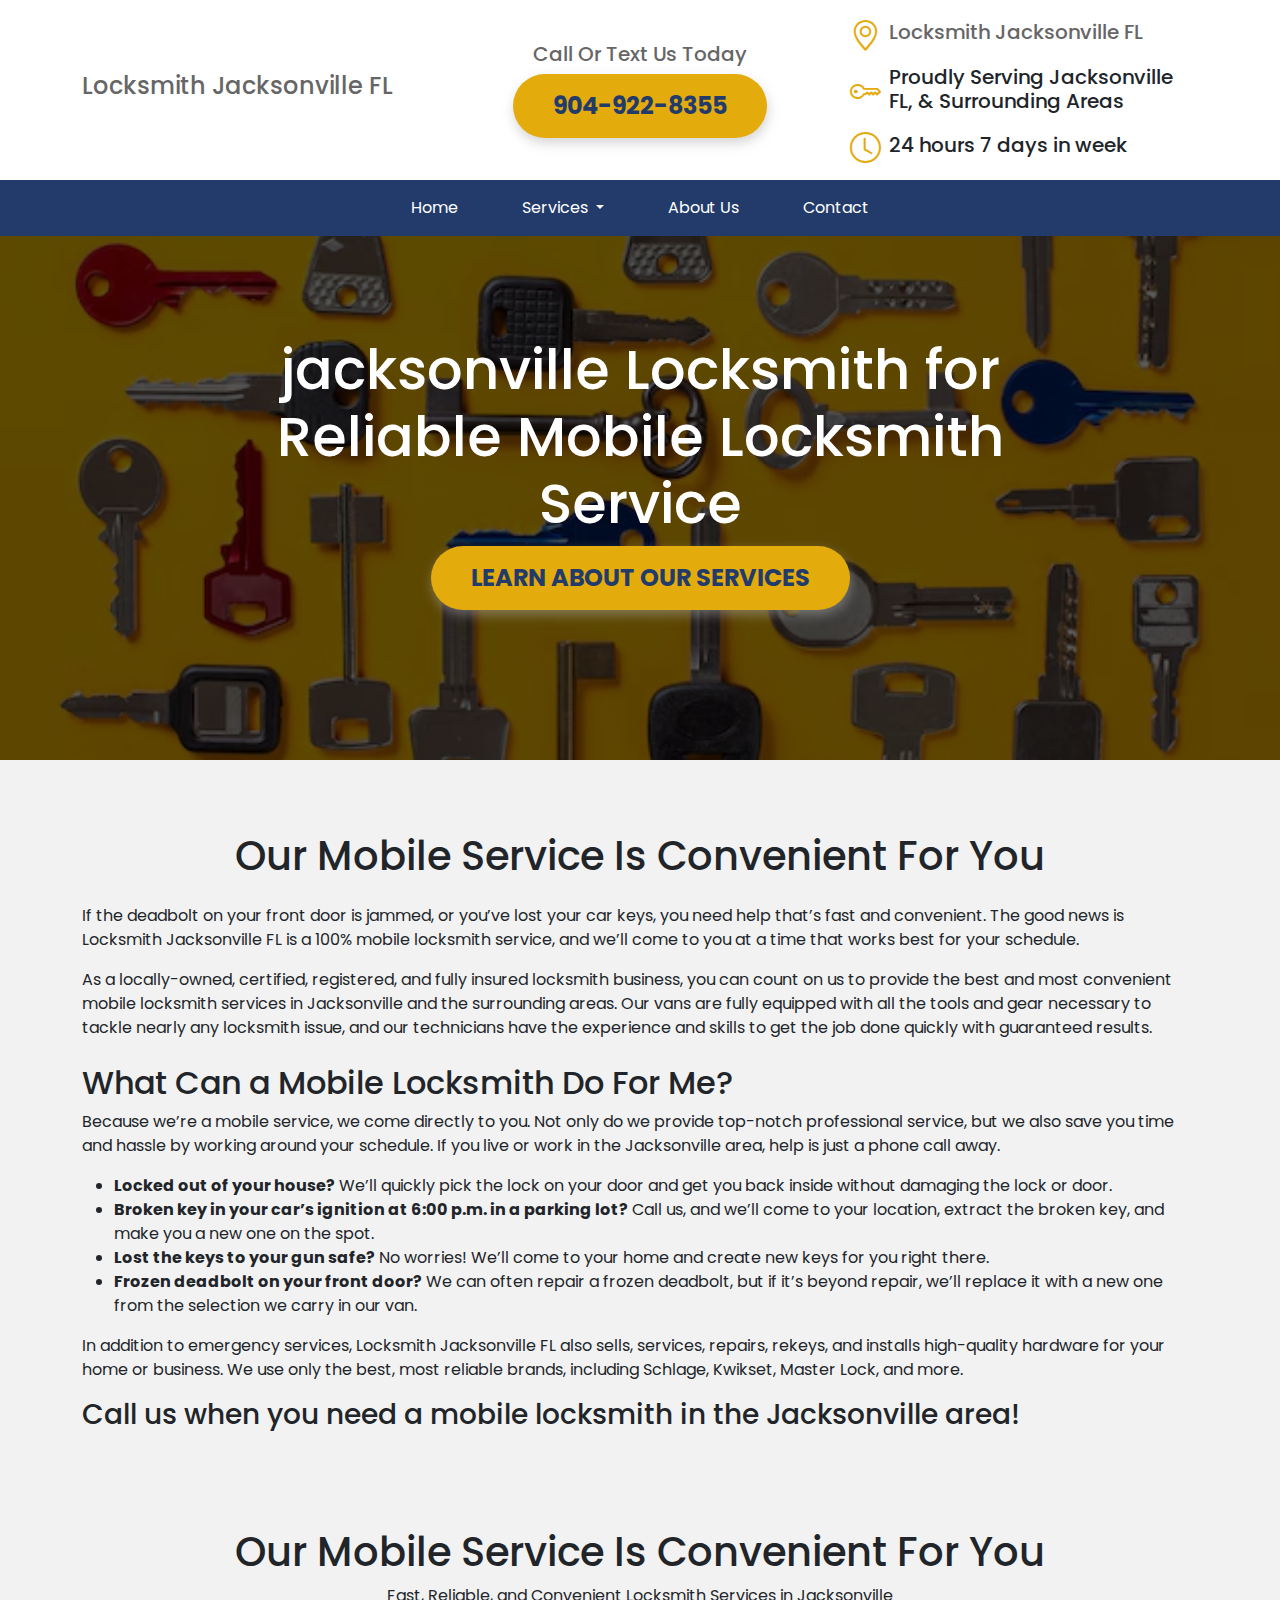
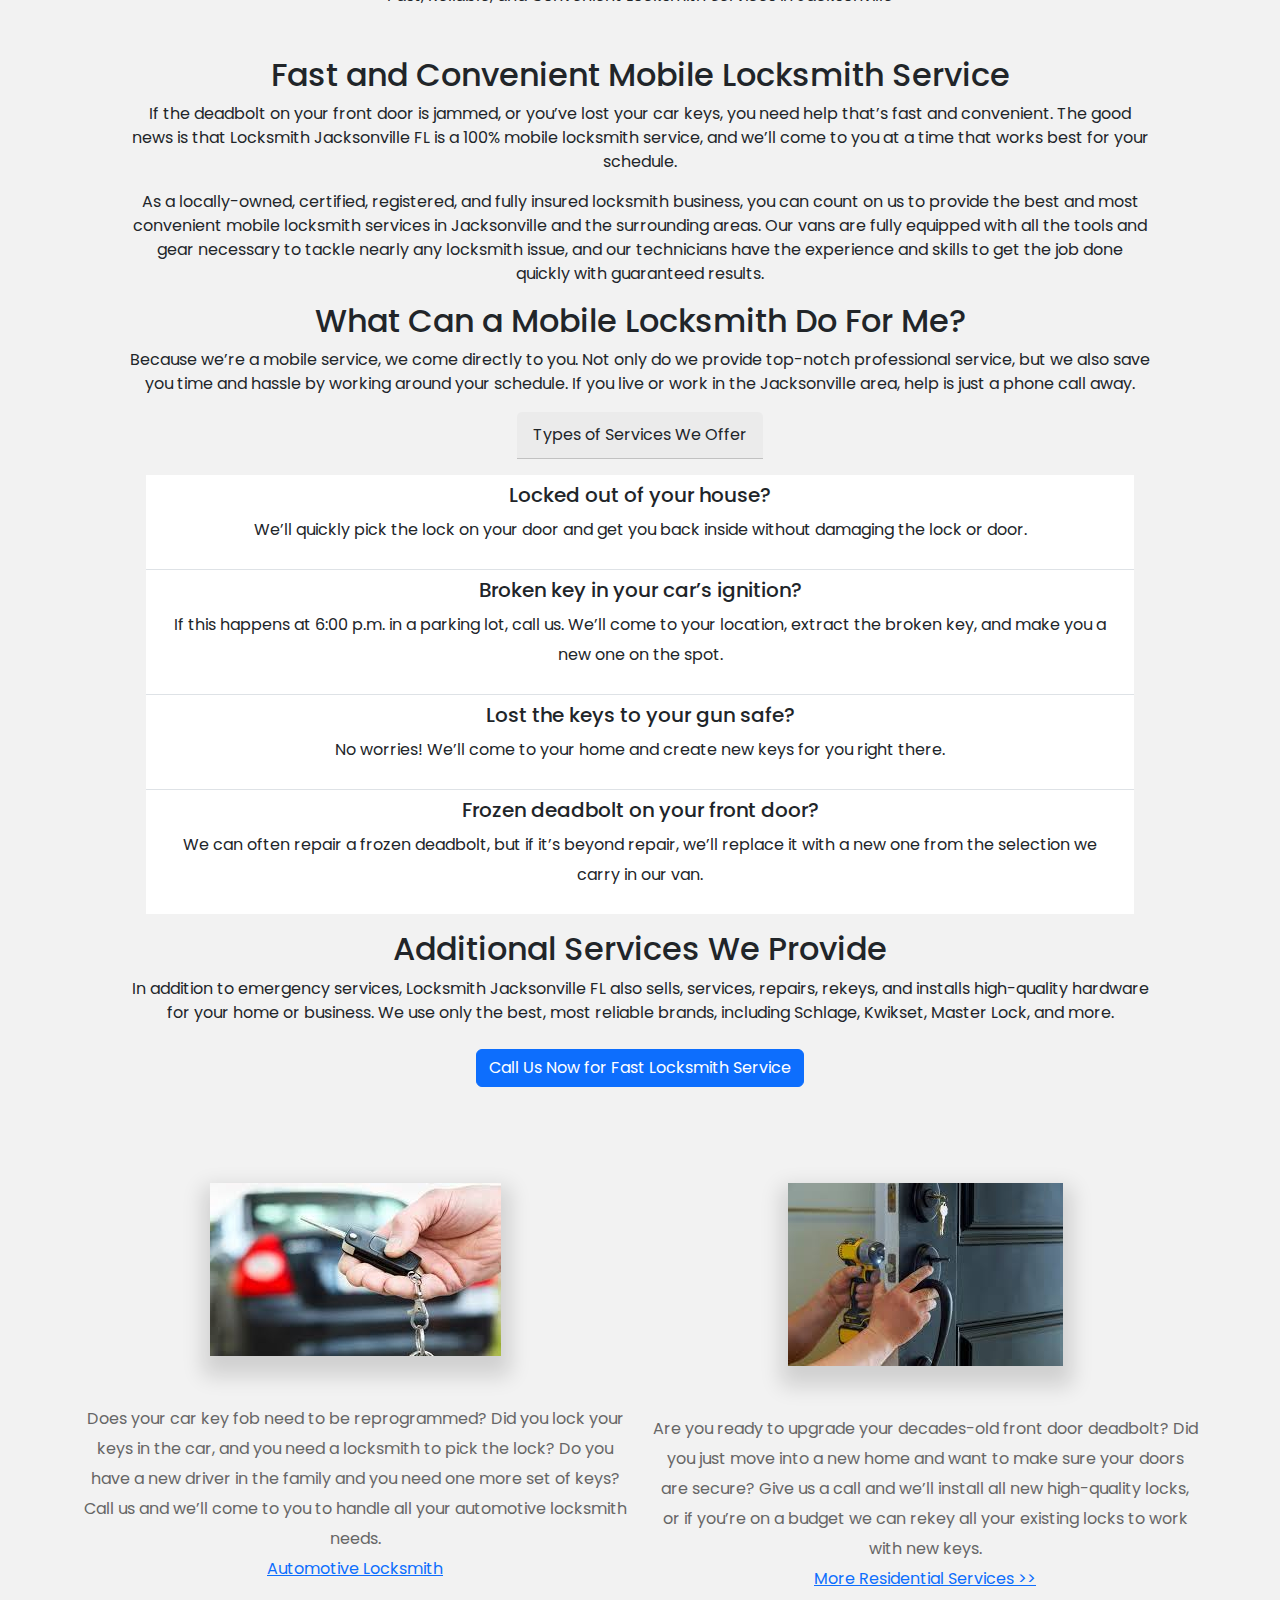
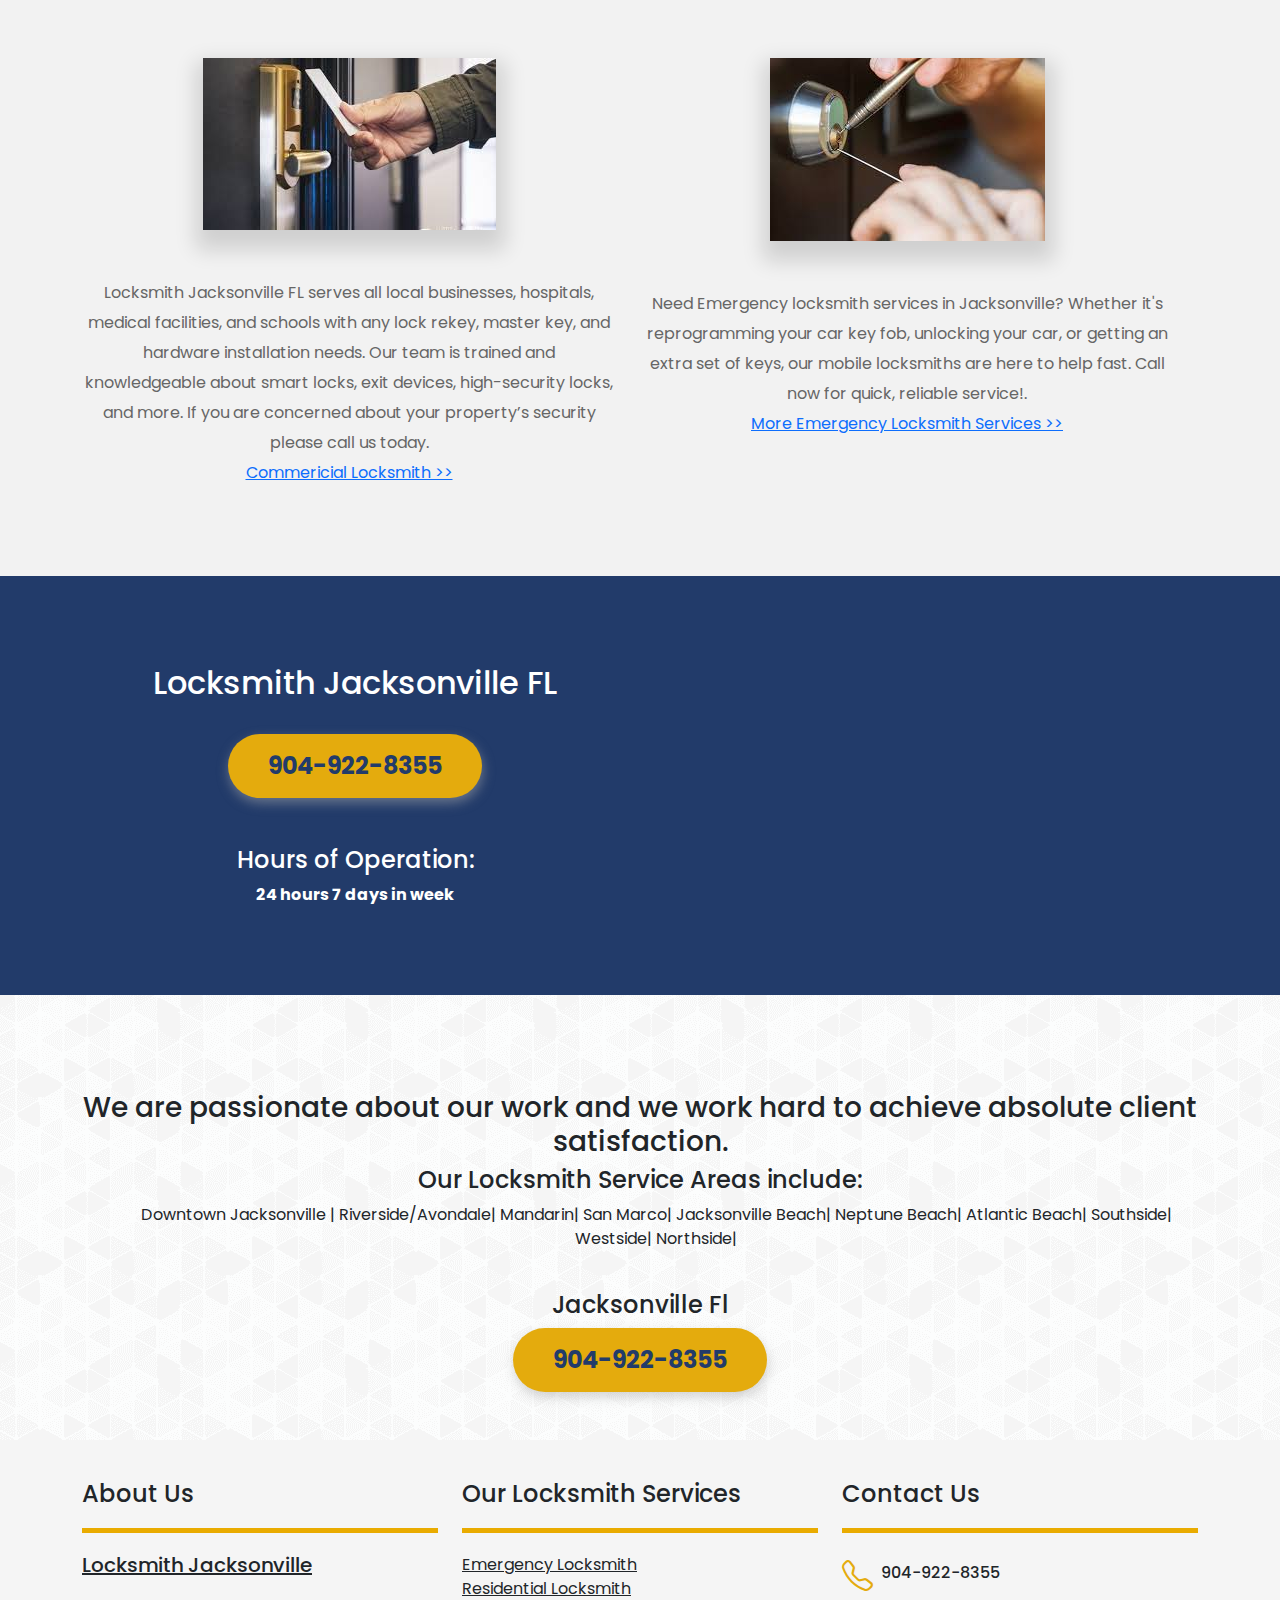
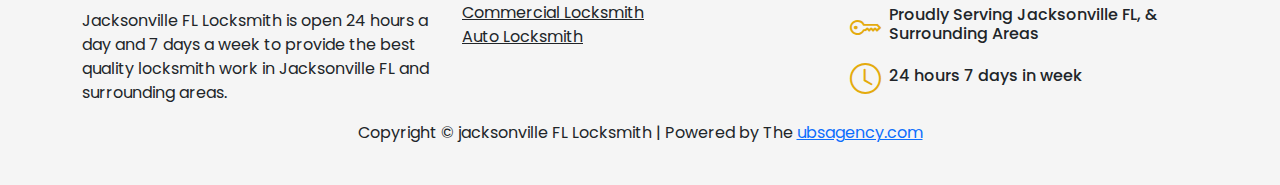
<file: index.html>
<!doctype html>
<html lang="en">

<head>
    <meta charset="utf-8">
    <meta name="viewport" content="width=device-width, initial-scale=1">
    <title></title>
    <link href="https://cdn.jsdelivr.net/npm/bootstrap@5.3.3/dist/css/bootstrap.min.css" rel="stylesheet"
        integrity="sha384-QWTKZyjpPEjISv5WaRU9OFeRpok6YctnYmDr5pNlyT2bRjXh0JMhjY6hW+ALEwIH" crossorigin="anonymous">
    <link rel="stylesheet" href="https://cdn.jsdelivr.net/npm/bootstrap-icons@1.11.3/font/bootstrap-icons.min.css">
    <link rel="stylesheet" href="style.css">
</head>

<body>
    <!-- made-by-/hassanbaloch5234@gmail.com -->
    <div class="container-fluid">
        <div class="container py-2 ">
            <div class="row topbar">
                <div class="col-lg-4 col-md-3 col-sm-6" >
                    <h4><a href="index.html" class="logo-link">  Locksmith Jacksonville FL</a></h4>
                  </div>
                <div class="col-lg-4 col-md-5 col-sm-6">
                    <div class="clm-top ">
                        <h5 class="grey-text mb-mt-3">
                            Call Or Text Us Today</h5>
                        <div class="btn  yellowshadebtn"><a href="tel:904-922-8355">904-922-8355</a></div>

                    </div>
                </div>
                <div class="col-lg-4 col-md-4  col-sm-6 hideonmbl">
                    <div class="clm-top-right">
                        <div class="flex-with-icon grey-text"><i class="bi bi-geo-alt mx-2"></i><h5>Locksmith Jacksonville FL</h5></div>
                        <div class="flex-with-icon"><i class="bi bi-key mx-2"></i><h5> Proudly Serving Jacksonville FL,  & Surrounding Areas </h5></div>

                        <div class="flex-with-icon"><i class="bi bi-clock mx-2"></i><h5>
                            24 hours 7 days in week</h5> </div>
                    </div>
                </div>
            </div>
        </div>
    </div>
    <div class="container-fluid bg-navbar">

        <div class="container center-nav">
            <nav class="navbar navbar-expand-lg ">

                <button class="navbar-toggler" type="button" data-bs-toggle="collapse" data-bs-target="#navbarNav" aria-controls="navbarNav" aria-expanded="false" aria-label="Toggle navigation">
                    <i class="bi bi-list  "></i>
                  </button>
                 
            
                <div class="collapse navbar-collapse" id="navbarNav">
                    <ul class="navbar-nav ml-auto">
                        <li class="nav-item active">
                            <a class="nav-link text-white mx-4" href="index.html">Home </a>
                        </li>
                        <li class="nav-item dropdown">
                            <a class="nav-link text-white mx-4 dropdown-toggle" href="#" id="navbarDropdown" role="button" data-bs-toggle="dropdown" aria-expanded="false">
                             Services
                            </a>
                            <ul class="dropdown-menu" aria-labelledby="navbarDropdown">
                             

                              
            <a href="emergency.html" class="text-blue dropdown-item">Emergency Locksmith</a><br>
            <a href="residential.html" class="text-blue dropdown-item"> Residential Locksmith</a><br>
            <a href="commericial.html" class="text-blue dropdown-item"> Commercial Locksmith</a><br>
            <a href="auto.html" class="text-blue dropdown-item">  Auto Locksmith</a>
                            </ul>
                          </li>
                        <li class="nav-item">
                            <a class="nav-link text-white mx-4" href="aboutus.html">About Us</a>
                        </li>
                        <li class="nav-item">
                            <a class="nav-link text-white mx-4 " href="contact.html">Contact</a>
                        </li>
                    </ul>
                </div>
            </nav>
        </div>
    </div>


    <div class="container-fluid bg-hero-img " >
        <div class="container center-text-hero">

            <h1 class="text-white title-hero">jacksonville Locksmith for Reliable Mobile Locksmith Service
            </h1>
            <div class="btn  yellowshadebtn"><a href="#service">LEARN ABOUT OUR SERVICES</a></div>
        </div>

    </div>
<div class="container-fuid grey-bg">
    <br> <div class="container my-5">
        <h1 class="text-center mb-4">Our Mobile Service Is Convenient For You</h1>
        <p>If the deadbolt on your front door is jammed, or you’ve lost your car keys, you need help that’s fast and convenient. The good news is Locksmith Jacksonville FL is a 100% mobile locksmith service, and we’ll come to you at a time that works best for your schedule.</p>
        <p>As a locally-owned, certified, registered, and fully insured locksmith business, you can count on us to provide the best and most convenient mobile locksmith services in Jacksonville and the surrounding areas. Our vans are fully equipped with all the tools and gear necessary to tackle nearly any locksmith issue, and our technicians have the experience and skills to get the job done quickly with guaranteed results.</p>
    
        <h2 class="mt-4">What Can a Mobile Locksmith Do For Me?</h2>
        <p>Because we’re a mobile service, we come directly to you. Not only do we provide top-notch professional service, but we also save you time and hassle by working around your schedule. If you live or work in the Jacksonville area, help is just a phone call away.</p>
    
        <ul>
          <li><strong>Locked out of your house?</strong> We’ll quickly pick the lock on your door and get you back inside without damaging the lock or door.</li>
          <li><strong>Broken key in your car’s ignition at 6:00 p.m. in a parking lot?</strong> Call us, and we’ll come to your location, extract the broken key, and make you a new one on the spot.</li>
          <li><strong>Lost the keys to your gun safe?</strong> No worries! We’ll come to your home and create new keys for you right there.</li>
          <li><strong>Frozen deadbolt on your front door?</strong> We can often repair a frozen deadbolt, but if it’s beyond repair, we’ll replace it with a new one from the selection we carry in our van.</li>
        </ul>
    
        <p>In addition to emergency services, Locksmith Jacksonville FL also sells, services, repairs, rekeys, and installs high-quality hardware for your home or business. We use only the best, most reliable brands, including Schlage, Kwikset, Master Lock, and more.</p>
    
        <h3>Call us when you need a mobile locksmith in the Jacksonville area!</h3>
      </div>
    <br>
        <div class="container  mb-5 text-center px-5 py-4 " id="service">


    <div class="header text-center">
        <h1>Our Mobile Service Is Convenient For You</h1>
        <p>Fast, Reliable, and Convenient Locksmith Services in Jacksonville</p>
    </div>

    <div class="container mt-5">
        <section>
            <h2 class="section-title">Fast and Convenient Mobile Locksmith Service</h2>
            <p>If the deadbolt on your front door is jammed, or you’ve lost your car keys, you need help that’s fast and convenient. The good news is that Locksmith Jacksonville FL is a 100% mobile locksmith service, and we’ll come to you at a time that works best for your schedule.</p>
            <p>As a locally-owned, certified, registered, and fully insured locksmith business, you can count on us to provide the best and most convenient mobile locksmith services in Jacksonville and the surrounding areas. Our vans are fully equipped with all the tools and gear necessary to tackle nearly any locksmith issue, and our technicians have the experience and skills to get the job done quickly with guaranteed results.</p>
        </section>

        <section>
            <h2 class="section-title">What Can a Mobile Locksmith Do For Me?</h2>
            <p>Because we’re a mobile service, we come directly to you. Not only do we provide top-notch professional service, but we also save you time and hassle by working around your schedule. If you live or work in the Jacksonville area, help is just a phone call away.</p>

            <div class="card">
                <div class="card-header">Types of Services We Offer</div>
                <div class="card-body">
                    <ul class="list-group list-group-flush">
                        <li class="list-group-item">
                            <h5 class="list-group-item-heading">Locked out of your house?</h5>
                            <p>We’ll quickly pick the lock on your door and get you back inside without damaging the lock or door.</p>
                        </li>
                        <li class="list-group-item">
                            <h5 class="list-group-item-heading">Broken key in your car’s ignition?</h5>
                            <p>If this happens at 6:00 p.m. in a parking lot, call us. We’ll come to your location, extract the broken key, and make you a new one on the spot.</p>
                        </li>
                        <li class="list-group-item">
                            <h5 class="list-group-item-heading">Lost the keys to your gun safe?</h5>
                            <p>No worries! We’ll come to your home and create new keys for you right there.</p>
                        </li>
                        <li class="list-group-item">
                            <h5 class="list-group-item-heading">Frozen deadbolt on your front door?</h5>
                            <p>We can often repair a frozen deadbolt, but if it’s beyond repair, we’ll replace it with a new one from the selection we carry in our van.</p>
                        </li>
                    </ul>
                </div>
            </div>
        </section>

        <section>
            <h2 class="section-title">Additional Services We Provide</h2>
            <p>In addition to emergency services, Locksmith Jacksonville FL also sells, services, repairs, rekeys, and installs high-quality hardware for your home or business. We use only the best, most reliable brands, including Schlage, Kwikset, Master Lock, and more.</p>
        </section>

        <div class="text-center my-4">
            <a href="tel:+1-904-555-1234" class="btn btn-primary">Call Us Now for Fast Locksmith Service</a>
        </div>
    </div>
</div>
    <div class="container grey-bg">
        <div class="row">
            <div class="col-lg-6">
                <div class="card">
                    <a
                    href="auto.html">  <img src="img/auto.jpg" alt="" class="img-fluid mb-5 shadow-img"></a>
                     <p class="grey-text"> Does your car key fob need to be reprogrammed? Did you lock your keys in the car, and you need a
                        locksmith to pick the lock? Do you have a new driver in the family and you need one more set of
                        keys? Call us and we’ll come to you to handle all your automotive locksmith needs.<Br> <a
                            href="auto.html">Automotive Locksmith</a></p>

                </div>
            </div>
            <div class="col-lg-6">
                <div class="card">
                    <a href="residential.html"><img src="img/residential.jpg" alt="" class="img-fluid mb-5 shadow-img"></a>
                    <p class="grey-text">  Are you ready to upgrade your decades-old front door deadbolt? Did you just move into a new home
                        and want to make sure your doors are secure? Give us a call and we’ll install all new
                        high-quality locks, or if you’re on a budget we can rekey all your existing locks to work with
                        new keys.
                        <Br> <a href="residential.html"> More Residential Services >></a>
                    </p>

                </div>
            </div>

            <div class="row  mt-5">
                <div class="col-lg-6">
                    <div class="card">
                        <a
                        href="commericial.html">  <img src="img/commerical.jpg " alt="" class="img-fluid mb-5 shadow-img"></a>
                        <p class="grey-text"> Locksmith Jacksonville FL
serves all local businesses, hospitals, medical facilities, and schools with
                            any lock rekey, master key, and hardware installation needs. Our team is trained and
                            knowledgeable about smart locks, exit devices, high-security locks, and more. If you are
                            concerned about your property’s security please call us today.<Br> <a
                                href="commericial.html">Commericial Locksmith >></a></p>

                    </div>
                </div>
                <div class="col-lg-6">
                    <div class="card">
                        <a href="emergency.html"><img src="img/emergency.jpg" alt="" class="img-fluid mb-5 shadow-img"></a>
                        <p class="grey-text">  
                            Need Emergency locksmith services in Jacksonville? Whether it's reprogramming your car key fob, unlocking your car, or getting an extra set of keys, our mobile locksmiths are here to help fast. Call now for quick, reliable service!.
                            <Br> <a href="emergency.html"> More Emergency Locksmith Services >></a>
                        </p>

                    </div>
                </div>
            </div>











        </div>
    </div>
    <br>
    <br>
    <br>
</div>



      
    </div>
    </div>





    <div class="container-fluid blue-bg      py-5">
        <div class="container">
        <div class="row">
         
                <div class="col-lg-6">
                    <div class="flex-clm">
                        <h2 class="text-white">Locksmith Jacksonville FL
</h2><br>

                        <div class="btn  yellowshadebtn"><a href="tel:904-922-8355">904-922-8355</a></div>

              <br>
              <br>
                      
             
                        <h4 class="text-white">Hours of Operation:</h4>
                        <p class="text-white"><b>24 hours 7 days in week</b>
                        
                        </p><br>

                    </div>
                </div>
         

                <div class="col-lg-6 py-2">



<iframe
src="https://www.google.com/maps/embed?pb=!1m18!1m12!1m3!1d367849.55766621203!2d-81.68310690000001!3d30.34499!2m3!1f0!2f0!3f0!3m2!1i1024!2i768!4f13.1!3m3!1m2!1s0x88e5b716f1ceafeb%3A0xc4cd7d3896fcc7e2!2sJacksonville%2C%20FL%2C%20USA!5e1!3m2!1sen!2s!4v1730752755691!5m2!1sen!2s"
width="95%" height="300px" allowfullscreen="" loading="lazy"
referrerpolicy="no-referrer-when-downgrade"></iframe>


             
            </div>
        </div>
    </div>


    </div>  
<div class="container-fluid shade-bg text-center py-5">
    <div class="container">
    <h3 class="pt-5">We are passionate about our work and we work hard to achieve absolute client satisfaction.</h3>
</div> <h4>Our Locksmith Service Areas include:</h4>   
<div class="container">
 
 
        <ul class="">
            Downtown Jacksonville  <span class="text-blue">|</span>
            Riverside/Avondale<span class="text-blue">|</span>
            Mandarin<span class="text-blue">|</span>
            San Marco<span class="text-blue">|</span>
            Jacksonville Beach<span class="text-blue">|</span>
            Neptune Beach<span class="text-blue">|</span>
            Atlantic Beach<span class="text-blue">|</span>
            Southside<span class="text-blue">|</span>
            Westside<span class="text-blue">|</span>
            Northside<span class="text-blue">|</span>
        </ul>
  
</div>

    <br>
    <h4 class="text-blue">Jacksonville Fl</h4>
    <div class="btn  yellowshadebtn"><a href="tel:904-922-8355">904-922-8355</a></div>
</div>



    </main>


<footer class="mt">
<div class="container">
    <div class="row">
        <div class="col-lg-4 col-md-6"><h4>About Us</h4>
        
       
            <div class="yellowline"> </div>
            <h5> <a href="index.html" class="text-dark">Locksmith Jacksonville</a></h5>
        <br>
      
        <p class="text-grey">Jacksonville FL Locksmith is open 24 hours a day and 7 days a week to provide the best quality locksmith work in Jacksonville FL and surrounding areas.</p>
        
        </div>
        <div class="col-lg-4  col-md-6"><h4> Our Locksmith Services</h4>
      
            <div class="yellowline"> </div>
      
            <a href="emergency.html" class="text-dark">Emergency Locksmith</a><br>
        <a href="residential.html" class="text-dark my-3"> Residential Locksmith</a><br>
        <a href="commericial.html" class="text-dark"> Commercial Locksmith</a><br>
        <a href="auto.html" class="text-dark">  Auto Locksmith</a>
          
            
            </div>

            <div class="col-lg-4  col-md-6"><h4>Contact Us</h4>
                <div class="yellowline"> </div>
                <div class="clm-top-right">
                    <div class="flex-with-icon grey-text"><i class="bi bi-telephone"></i><h6 href="tel:904-922-8355 mx-2"> <a href="tel:904-922-8355 " class="linkfootter  text-dark">&nbsp; 904-922-8355</a></h6></div></div>
                    <div class="flex-with-icon"><i class="bi bi-key mx-2"></i><h6> Proudly Serving Jacksonville FL,  & Surrounding Areas </h6></div>

                    <div class="flex-with-icon"><i class="bi bi-clock mx-2"></i><h6>
                        24 hours 7 days in week</h6> </div>
                </div>
  
                
                </div>
    </div>
</div>
<div class="container  text-center"><p>Copyright © jacksonville FL Locksmith | Powered by The <a href="ubsagency.com"> ubsagency.com</a>  </p></div>
<br>
</footer>
    <script src="https://cdn.jsdelivr.net/npm/@popperjs/core@2.11.8/dist/umd/popper.min.js"
        integrity="sha384-I7E8VVD/ismYTF4hNIPjVp/Zjvgyol6VFvRkX/vR+Vc4jQkC+hVqc2pM8ODewa9r"
        crossorigin="anonymous"></script>
    <script src="https://cdn.jsdelivr.net/npm/bootstrap@5.3.3/dist/js/bootstrap.min.js"
        integrity="sha384-0pUGZvbkm6XF6gxjEnlmuGrJXVbNuzT9qBBavbLwCsOGabYfZo0T0to5eqruptLy"
        crossorigin="anonymous"></script>

</body>

</html>
</file>
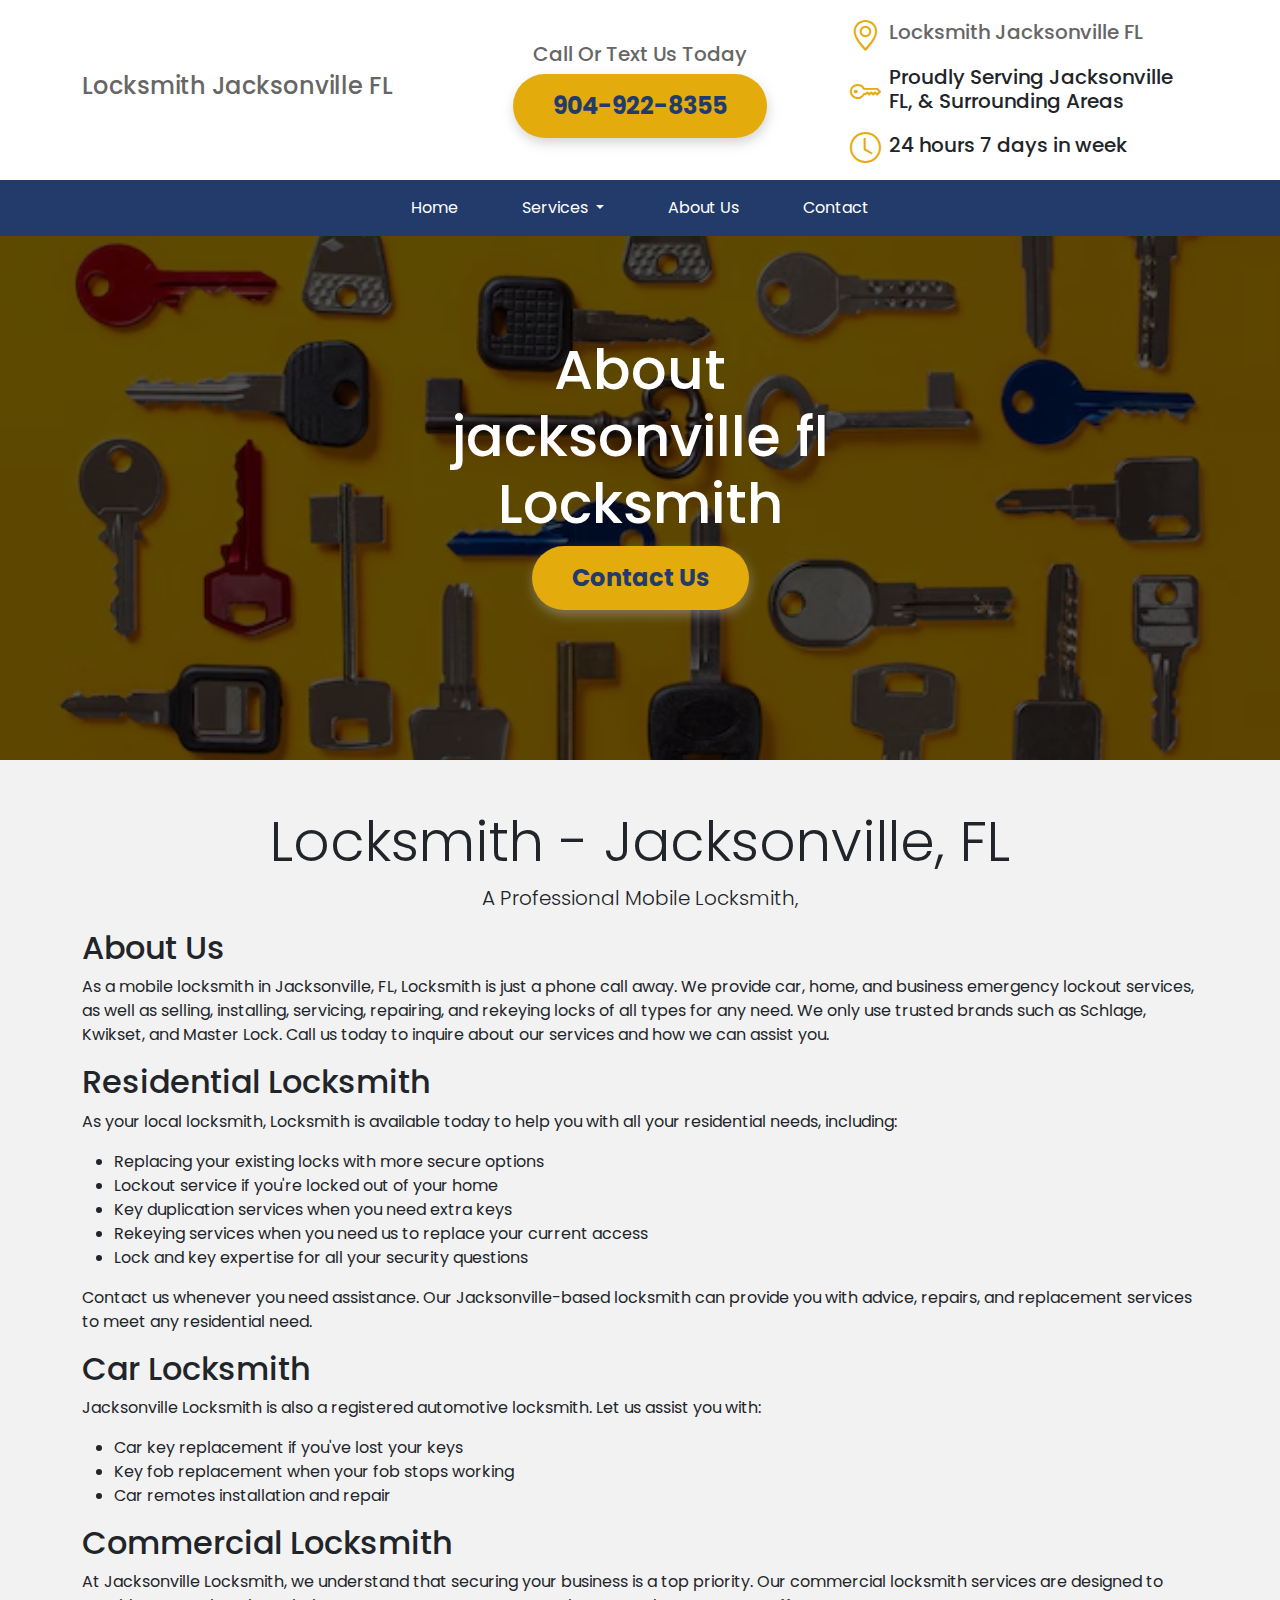
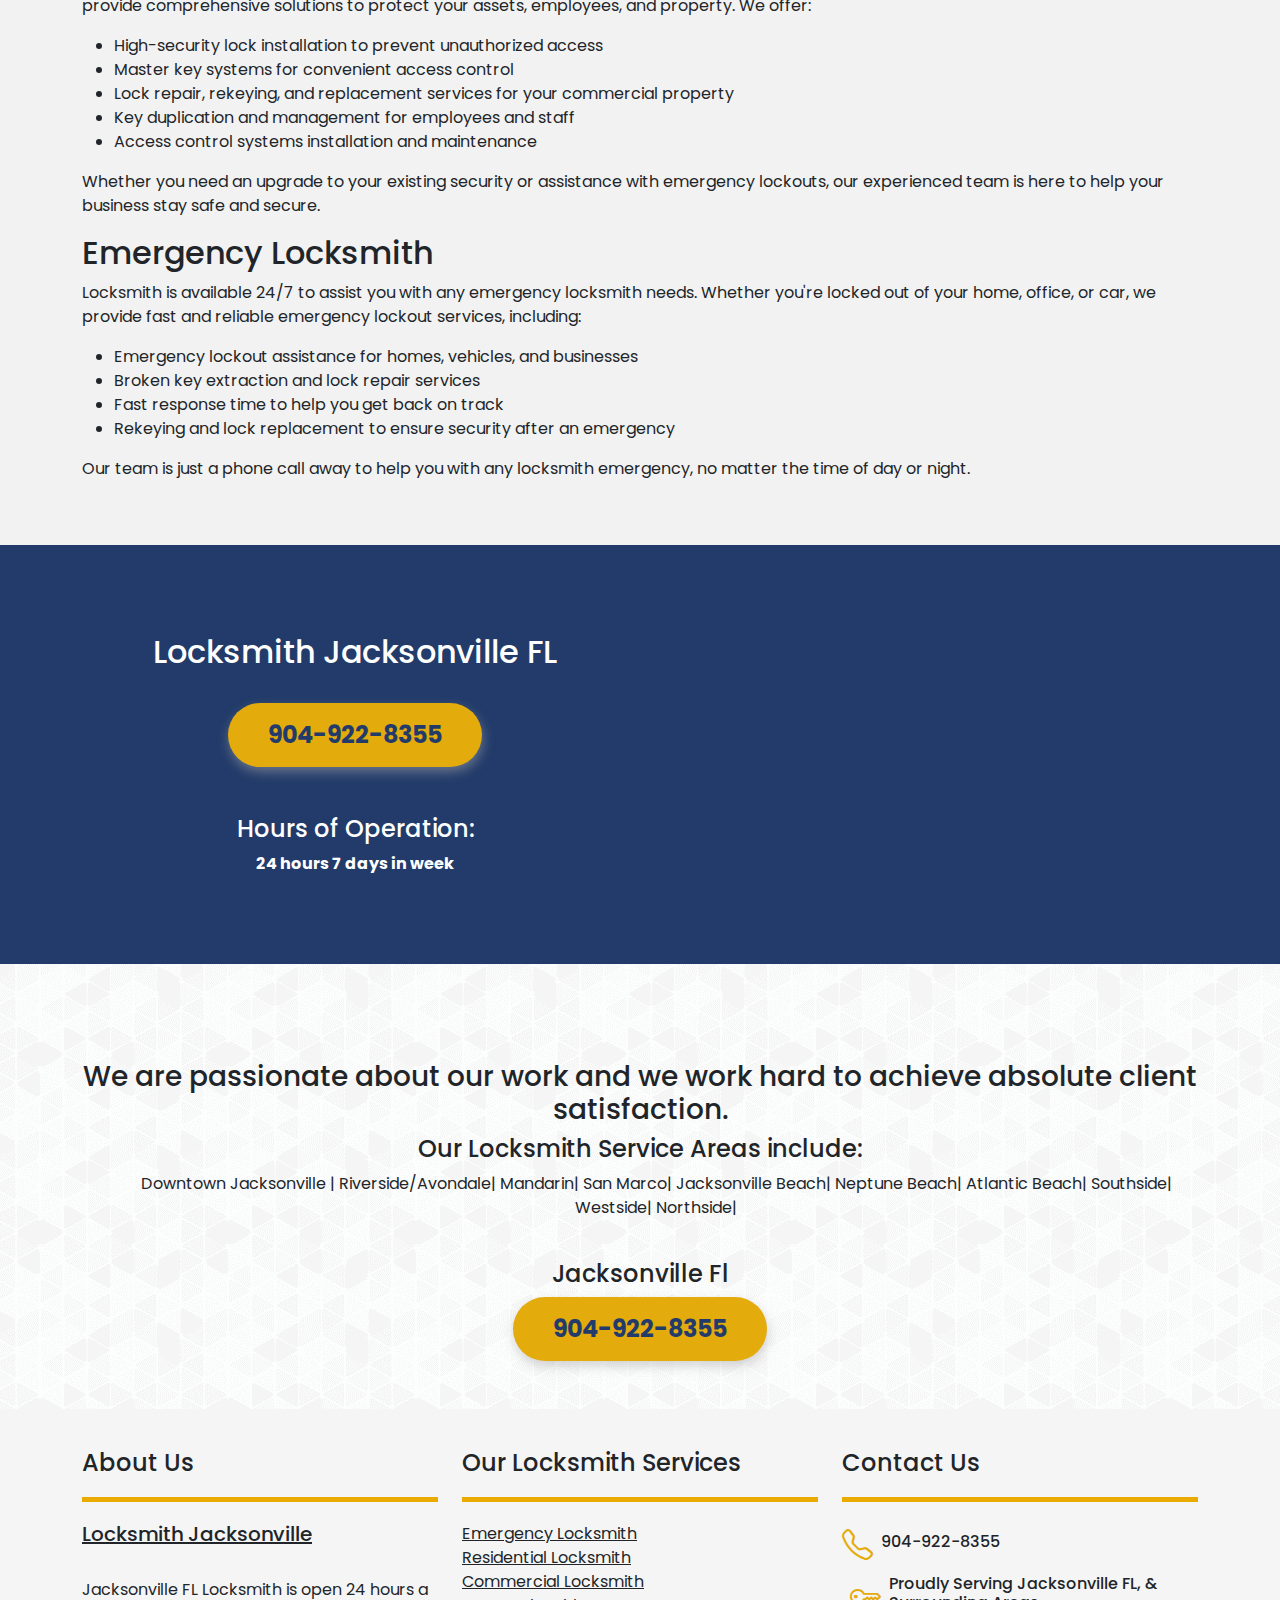
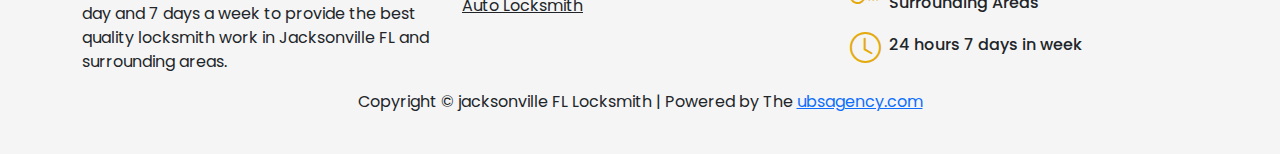
<file: aboutus.html>
<!doctype html>
<html lang="en">

<head>
    <meta charset="utf-8">
    <meta name="viewport" content="width=device-width, initial-scale=1">
    <title></title>
    <link href="https://cdn.jsdelivr.net/npm/bootstrap@5.3.3/dist/css/bootstrap.min.css" rel="stylesheet"
        integrity="sha384-QWTKZyjpPEjISv5WaRU9OFeRpok6YctnYmDr5pNlyT2bRjXh0JMhjY6hW+ALEwIH" crossorigin="anonymous">
    <link rel="stylesheet" href="https://cdn.jsdelivr.net/npm/bootstrap-icons@1.11.3/font/bootstrap-icons.min.css">
    <link rel="stylesheet" href="style.css">
</head>

<body>
    <div class="container-fluid">
        <div class="container py-2 ">
            <div class="row topbar">
                <div class="col-lg-4 col-md-3 col-sm-6" >
                 <h4><a href="index.html" class="logo-link">  Locksmith Jacksonville FL</a></h4>
                  </div>
                <div class="col-lg-4 col-md-5 col-sm-6">
                    <div class="clm-top ">
                        <h5 class="grey-text mb-mt-3">
                            Call Or Text Us Today</h5>
                        <div class="btn  yellowshadebtn"><a href="tel:904-922-8355">904-922-8355</a></div>

                    </div>
                </div>
                <div class="col-lg-4 col-md-4  col-sm-6 hideonmbl">
                    <div class="clm-top-right">
                        <div class="flex-with-icon grey-text"><i class="bi bi-geo-alt mx-2"></i><h5>Locksmith Jacksonville FL</h5></div>
                        <div class="flex-with-icon"><i class="bi bi-key mx-2"></i><h5> Proudly Serving Jacksonville FL,  & Surrounding Areas </h5></div>

                        <div class="flex-with-icon"><i class="bi bi-clock mx-2"></i><h5>
                            24 hours 7 days in week</h5> </div>
                    </div>
                </div>
            </div>
        </div>
    </div>
    <div class="container-fluid bg-navbar">

        <div class="container center-nav">
            <nav class="navbar navbar-expand-lg ">

                <button class="navbar-toggler" type="button" data-bs-toggle="collapse" data-bs-target="#navbarNav" aria-controls="navbarNav" aria-expanded="false" aria-label="Toggle navigation">
                    <i class="bi bi-list  "></i>
                  </button>
                 
            
                <div class="collapse navbar-collapse" id="navbarNav">
                    <ul class="navbar-nav ml-auto">
                        <li class="nav-item active">
                            <a class="nav-link text-white mx-4" href="index.html">Home </a>
                        </li>
                        <li class="nav-item dropdown">
                            <a class="nav-link text-white mx-4 dropdown-toggle" href="#" id="navbarDropdown" role="button" data-bs-toggle="dropdown" aria-expanded="false">
                             Services
                            </a>
                            <ul class="dropdown-menu" aria-labelledby="navbarDropdown">
                             

                              
            <a href="emergency.html" class="text-blue dropdown-item">Emergency Locksmith</a><br>
            <a href="residential.html" class="text-blue dropdown-item"> Residential Locksmith</a><br>
            <a href="commericial.html" class="text-blue dropdown-item"> Commercial Locksmith</a><br>
            <a href="auto.html" class="text-blue dropdown-item">  Auto Locksmith</a>
                            </ul>
                          </li>
                        <li class="nav-item">
                            <a class="nav-link text-white mx-4" href="aboutus.html">About Us</a>
                        </li>
                        <li class="nav-item">
                            <a class="nav-link text-white mx-4 " href="contact.html">Contact</a>
                        </li>
                    </ul>
                </div>
            </nav>
        </div>
    </div>


    <div class="container-fluid bg-hero-img ">
        <div class="container center-text-hero">

            <h1 class="text-white title-hero"> About <Br> jacksonville fl<br>  Locksmith 
            </h1>
            <div class="btn  yellowshadebtn"><a href="contact.html">Contact Us</a></div>
        </div>

    </div>
<div class="container-fuid grey-bg py-5">
 <!-- Hero Section -->
 <div class="hero text-center">
    <div class="container">
        <h1 class="display-4"> Locksmith - Jacksonville, FL</h1>
        <p class="lead">A Professional Mobile Locksmith,</p>
    </div>
</div>

<!-- Main Content Section -->
   <!-- Main Content Section -->
   <div class="container">

    <!-- About Us Section -->
    <div class="row">
        <div class="col-md-12">
            <h2 class="section-title">About Us</h2>
            <p>
                As a mobile locksmith in Jacksonville, FL, Locksmith is just a phone call away.  We provide car, home, and business emergency lockout services, as well as selling, installing, servicing, repairing, and rekeying locks of all types for any need. We only use trusted brands such as Schlage, Kwikset, and Master Lock. Call us today to inquire about our services and how we can assist you.
            </p>
        </div>
    </div>

    <!-- Residential Locksmith Services -->
    <div class="row service-item">
        <div class="col-md-12">
            <h2 class="service-title">Residential Locksmith</h2>
            <p>
                As your local locksmith, Locksmith is available today to help you with all your residential needs, including:
            </p>
            <ul>
                <li>Replacing your existing locks with more secure options</li>
                <li>Lockout service if you're locked out of your home</li>
                <li>Key duplication services when you need extra keys</li>
                <li>Rekeying services when you need us to replace your current access</li>
                <li>Lock and key expertise for all your security questions</li>
            </ul>
            <p>
                Contact us whenever you need assistance. Our Jacksonville-based locksmith can provide you with advice, repairs, and replacement services to meet any residential need.
            </p>
        </div>
    </div>

    <!-- Car Locksmith Services -->
    <div class="row service-item">
        <div class="col-md-12">
            <h2 class="service-title">Car Locksmith</h2>
            <p>
                Jacksonville Locksmith is also a registered automotive locksmith. Let us assist you with:
            </p>
            <ul>
                <li>Car key replacement if you've lost your keys</li>
                <li>Key fob replacement when your fob stops working</li>
                <li>Car remotes installation and repair</li>
            </ul>
        </div>
    </div>

    <!-- Commercial Locksmith Services -->
    <div class="row service-item">
        <div class="col-md-12">
            <h2 class="service-title">Commercial Locksmith</h2>
            <p>
                At  Jacksonville Locksmith, we understand that securing your business is a top priority. Our commercial locksmith services are designed to provide comprehensive solutions to protect your assets, employees, and property. We offer:
            </p>
            <ul>
                <li>High-security lock installation to prevent unauthorized access</li>
                <li>Master key systems for convenient access control</li>
                <li>Lock repair, rekeying, and replacement services for your commercial property</li>
                <li>Key duplication and management for employees and staff</li>
                <li>Access control systems installation and maintenance</li>
            </ul>
            <p>
                Whether you need an upgrade to your existing security or assistance with emergency lockouts, our experienced team is here to help your business stay safe and secure.
            </p>
        </div>
    </div>

    <!-- Emergency Locksmith Services -->
    <div class="row service-item">
        <div class="col-md-12">
            <h2 class="service-title">Emergency Locksmith</h2>
            <p>
                Locksmith is available 24/7 to assist you with any emergency locksmith needs. Whether you're locked out of your home, office, or car, we provide fast and reliable emergency lockout services, including:
            </p>
            <ul>
                <li>Emergency lockout assistance for homes, vehicles, and businesses</li>
                <li>Broken key extraction and lock repair services</li>
                <li>Fast response time to help you get back on track</li>
                <li>Rekeying and lock replacement to ensure security after an emergency</li>
            </ul>
            <p>
                Our team is just a phone call away to help you with any locksmith emergency, no matter the time of day or night.
            </p>
        </div>
    </div>

</div>
    </div>

      





    <div class="container-fluid blue-bg      py-5">
        <div class="container">
        <div class="row">
         
                <div class="col-lg-6">
                    <div class="flex-clm">
                        <h2 class="text-white">Locksmith Jacksonville FL
</h2><br>

                        <div class="btn  yellowshadebtn"><a href="tel:904-922-8355">904-922-8355</a></div>

              <br>
              <br>
                      
             
                        <h4 class="text-white">Hours of Operation:</h4>
                        <p class="text-white"><b>24 hours 7 days in week</b>
                        
                        </p><br>

                    </div>
                </div>
         

                <div class="col-lg-6 py-2">



<iframe
src="https://www.google.com/maps/embed?pb=!1m18!1m12!1m3!1d367849.55766621203!2d-81.68310690000001!3d30.34499!2m3!1f0!2f0!3f0!3m2!1i1024!2i768!4f13.1!3m3!1m2!1s0x88e5b716f1ceafeb%3A0xc4cd7d3896fcc7e2!2sJacksonville%2C%20FL%2C%20USA!5e1!3m2!1sen!2s!4v1730752755691!5m2!1sen!2s"
width="95%" height="300px" allowfullscreen="" loading="lazy"
referrerpolicy="no-referrer-when-downgrade"></iframe>


             
            </div>
        </div>
    </div>


    </div>  
<div class="container-fluid shade-bg text-center py-5">
    <div class="container">
    <h3 class="pt-5">We are passionate about our work and we work hard to achieve absolute client satisfaction.</h3>
</div> <h4>Our Locksmith Service Areas include:</h4>   
<div class="container">
 
 
        <ul class="">
            Downtown Jacksonville  <span class="text-blue">|</span>
            Riverside/Avondale<span class="text-blue">|</span>
            Mandarin<span class="text-blue">|</span>
            San Marco<span class="text-blue">|</span>
            Jacksonville Beach<span class="text-blue">|</span>
            Neptune Beach<span class="text-blue">|</span>
            Atlantic Beach<span class="text-blue">|</span>
            Southside<span class="text-blue">|</span>
            Westside<span class="text-blue">|</span>
            Northside<span class="text-blue">|</span>
        </ul>
  
</div>

    <br>
    <h4 class="text-blue">Jacksonville Fl</h4>
    <div class="btn  yellowshadebtn"><a href="tel:904-922-8355">904-922-8355</a></div>
</div>



    </main>


<footer class="mt">
<div class="container">
    <div class="row">
        <div class="col-lg-4 col-md-6"><h4>About Us</h4>
        
       
            <div class="yellowline"> </div>
            <h5> <a href="index.html" class="text-dark">Locksmith Jacksonville</a></h5>
        <br>
      
        <p class="text-grey">Jacksonville FL Locksmith is open 24 hours a day and 7 days a week to provide the best quality locksmith work in Jacksonville FL and surrounding areas.</p>
        
        </div>
        <div class="col-lg-4  col-md-6"><h4> Our Locksmith Services</h4>
      
            <div class="yellowline"> </div>
      
            <a href="emergency.html" class="text-dark">Emergency Locksmith</a><br>
        <a href="residential.html" class="text-dark my-3"> Residential Locksmith</a><br>
        <a href="commericial.html" class="text-dark"> Commercial Locksmith</a><br>
        <a href="auto.html" class="text-dark">  Auto Locksmith</a>
          
            
            </div>

            <div class="col-lg-4  col-md-6"><h4>Contact Us</h4>
                <div class="yellowline"> </div>
                <div class="clm-top-right">
                    <div class="flex-with-icon grey-text"><i class="bi bi-telephone"></i><h6 href="tel:904-922-8355 mx-2"> <a href="tel:904-922-8355 " class="linkfootter  text-dark">&nbsp; 904-922-8355</a></h6></div></div>
                    <div class="flex-with-icon"><i class="bi bi-key mx-2"></i><h6> Proudly Serving Jacksonville FL,  & Surrounding Areas </h6></div>

                    <div class="flex-with-icon"><i class="bi bi-clock mx-2"></i><h6>
                        24 hours 7 days in week</h6> </div>
                </div>
  
                
                </div>
    </div>
</div>
<div class="container  text-center"><p>Copyright © jacksonville FL Locksmith | Powered by The <a href="ubsagency.com"> ubsagency.com</a>  </p></div>
<br>
</footer>  <script src="https://cdn.jsdelivr.net/npm/@popperjs/core@2.11.8/dist/umd/popper.min.js"
        integrity="sha384-I7E8VVD/ismYTF4hNIPjVp/Zjvgyol6VFvRkX/vR+Vc4jQkC+hVqc2pM8ODewa9r"
        crossorigin="anonymous"></script>
    <script src="https://cdn.jsdelivr.net/npm/bootstrap@5.3.3/dist/js/bootstrap.min.js"
        integrity="sha384-0pUGZvbkm6XF6gxjEnlmuGrJXVbNuzT9qBBavbLwCsOGabYfZo0T0to5eqruptLy"
        crossorigin="anonymous"></script>

</body>

</html>
</file>
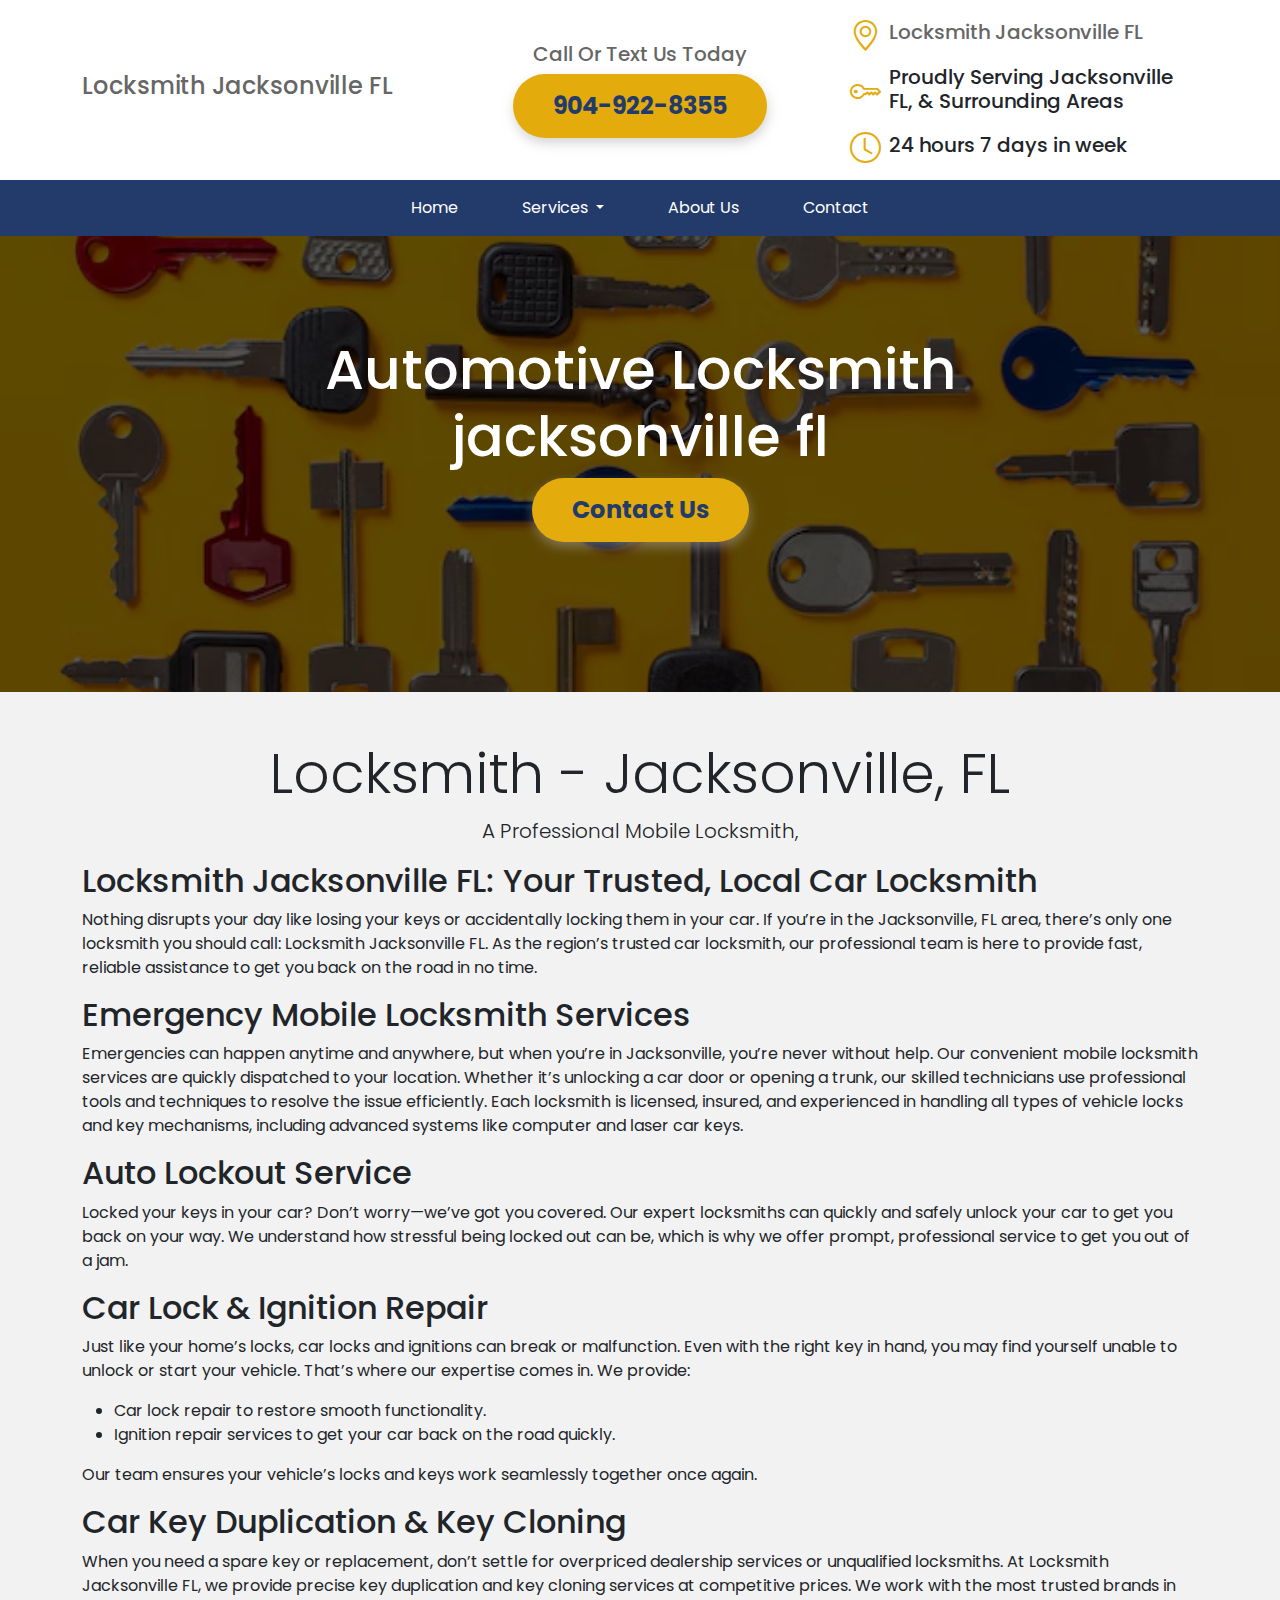
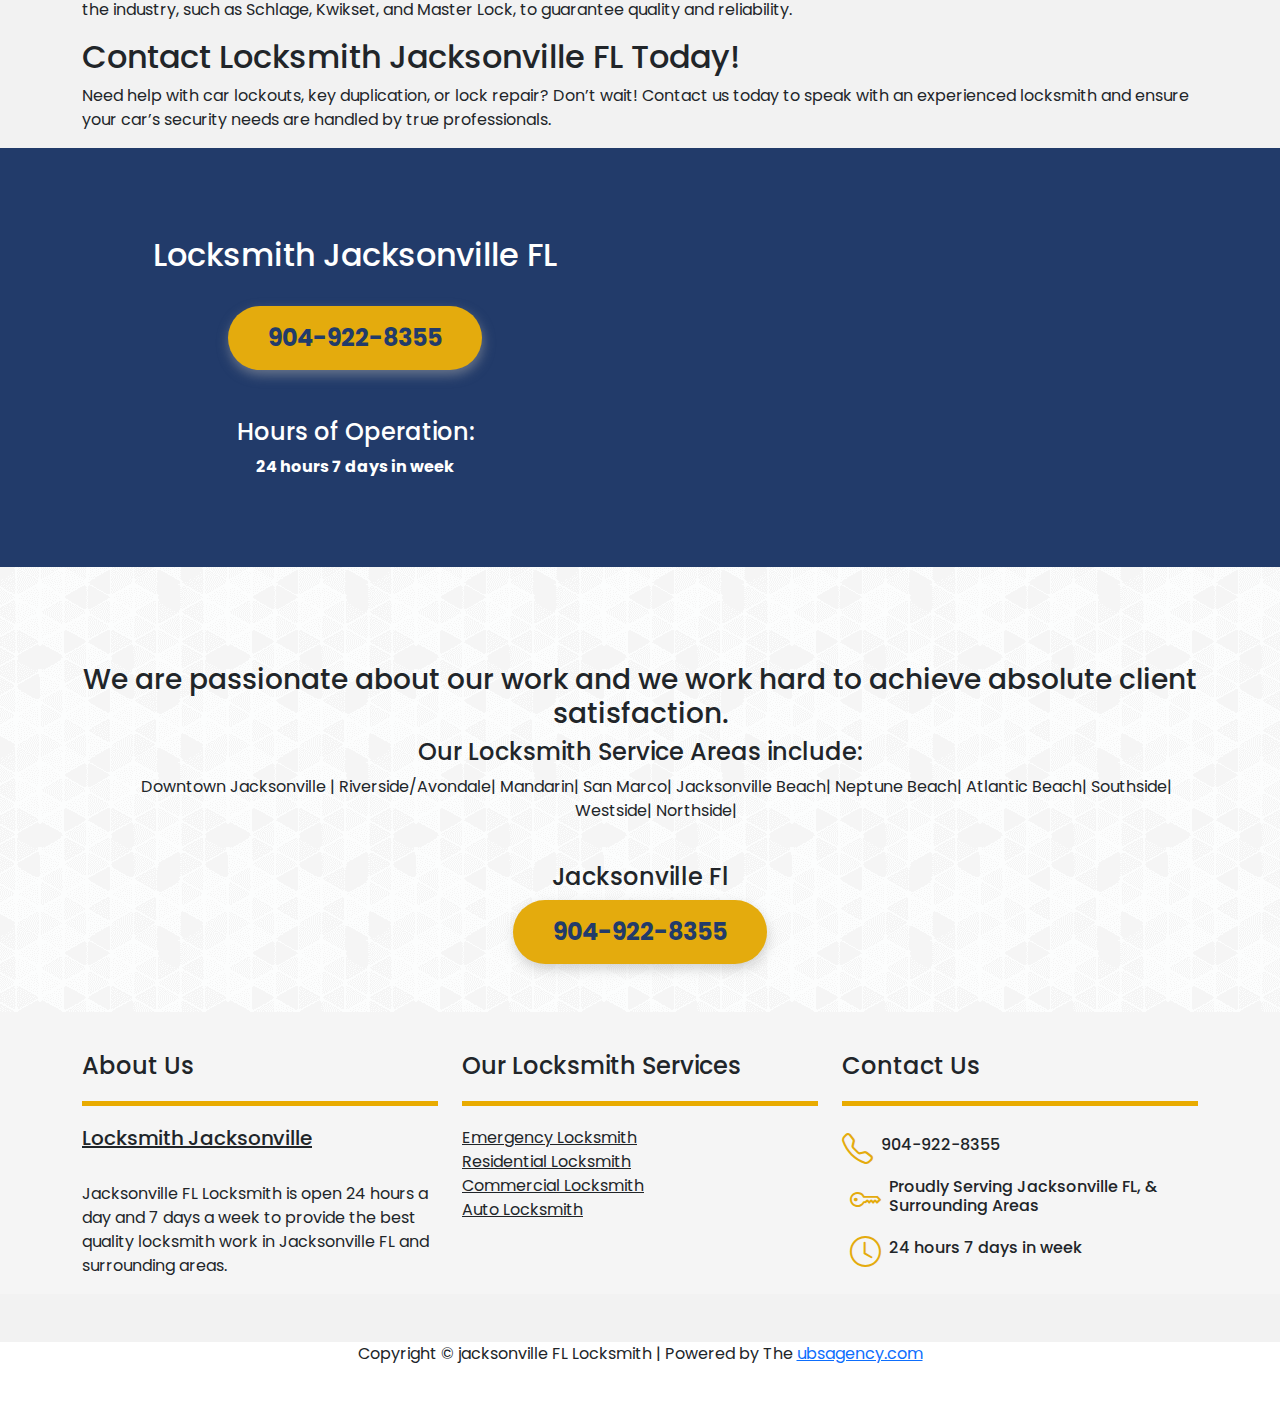
<file: auto.html>
<!doctype html>
<html lang="en">

<head>
    <meta charset="utf-8">
    <meta name="viewport" content="width=device-width, initial-scale=1">
    <title></title>
    <link href="https://cdn.jsdelivr.net/npm/bootstrap@5.3.3/dist/css/bootstrap.min.css" rel="stylesheet"
        integrity="sha384-QWTKZyjpPEjISv5WaRU9OFeRpok6YctnYmDr5pNlyT2bRjXh0JMhjY6hW+ALEwIH" crossorigin="anonymous">
    <link rel="stylesheet" href="https://cdn.jsdelivr.net/npm/bootstrap-icons@1.11.3/font/bootstrap-icons.min.css">
    <link rel="stylesheet" href="style.css">
</head>

<body>
    <div class="container-fluid">
        <div class="container py-2 ">
            <div class="row topbar">
                <div class="col-lg-4 col-md-3 col-sm-6" >
                    <h4><a href="index.html" class="logo-link">  Locksmith Jacksonville FL</a></h4>
                  </div>
                <div class="col-lg-4 col-md-5 col-sm-6">
                    <div class="clm-top ">
                        <h5 class="grey-text mb-mt-3">
                            Call Or Text Us Today</h5>
                        <div class="btn  yellowshadebtn"><a href="tel:904-922-8355">904-922-8355</a></div>

                    </div>
                </div>
                <div class="col-lg-4 col-md-4  col-sm-6 hideonmbl">
                    <div class="clm-top-right">
                        <div class="flex-with-icon grey-text"><i class="bi bi-geo-alt mx-2"></i><h5>Locksmith Jacksonville FL</h5></div>
                        <div class="flex-with-icon"><i class="bi bi-key mx-2"></i><h5> Proudly Serving Jacksonville FL,  & Surrounding Areas </h5></div>

                        <div class="flex-with-icon"><i class="bi bi-clock mx-2"></i><h5>
                            24 hours 7 days in week</h5> </div>
                    </div>
                </div>
            </div>
        </div>
    </div>
    <div class="container-fluid bg-navbar">

        <div class="container center-nav">
            <nav class="navbar navbar-expand-lg ">

                <button class="navbar-toggler" type="button" data-bs-toggle="collapse" data-bs-target="#navbarNav" aria-controls="navbarNav" aria-expanded="false" aria-label="Toggle navigation">
                    <i class="bi bi-list  "></i>
                  </button>
                 
            
                <div class="collapse navbar-collapse" id="navbarNav">
                    <ul class="navbar-nav ml-auto">
                        <li class="nav-item active">
                            <a class="nav-link text-white mx-4" href="index.html">Home </a>
                        </li>
                        <li class="nav-item dropdown">
                            <a class="nav-link text-white mx-4 dropdown-toggle" href="#" id="navbarDropdown" role="button" data-bs-toggle="dropdown" aria-expanded="false">
                             Services
                            </a>
                            <ul class="dropdown-menu" aria-labelledby="navbarDropdown">
                             

                              
            <a href="emergency.html" class="text-blue dropdown-item">Emergency Locksmith</a><br>
            <a href="residential.html" class="text-blue dropdown-item"> Residential Locksmith</a><br>
            <a href="commericial.html" class="text-blue dropdown-item"> Commercial Locksmith</a><br>
            <a href="auto.html" class="text-blue dropdown-item">  Auto Locksmith</a>
                            </ul>
                          </li>
                        <li class="nav-item">
                            <a class="nav-link text-white mx-4" href="aboutus.html">About Us</a>
                        </li>
                        <li class="nav-item">
                            <a class="nav-link text-white mx-4 " href="contact.html">Contact</a>
                        </li>
                    </ul>
                </div>
            </nav>
        </div>
    </div>

    <div class="container-fluid bg-hero-img ">
        <div class="container center-text-hero">

            <h1 class="text-white title-hero"> Automotive  Locksmith jacksonville fl
            </h1>
            <div class="btn  yellowshadebtn"><a href="contact.html">Contact Us</a></div>
        </div>

    </div>
<div class="container-fuid grey-bg py-5">
 <!-- Hero Section -->
 <div class="hero text-center">
    <div class="container">
        <h1 class="display-4"> Locksmith - Jacksonville, FL</h1>
        <p class="lead">A Professional Mobile Locksmith, </p>
    </div>
</div>
<!-- Main Content Section -->
<div class="container">

    <!-- About Us Section -->
    <div class="row">
        <div class="col-md-12">
            <h2 class="section-title">Locksmith Jacksonville FL: Your Trusted, Local Car Locksmith</h2>
            <p>
                Nothing disrupts your day like losing your keys or accidentally locking them in your car. If you’re in the Jacksonville, FL area, there’s only one locksmith you should call: Locksmith Jacksonville FL. As the region’s trusted car locksmith, our professional team is here to provide fast, reliable assistance to get you back on the road in no time.
            </p>
        </div>
    </div>

    <!-- Emergency Mobile Locksmith Services -->
    <div class="row service-item">
        <div class="col-md-12">
            <h2 class="service-title">Emergency Mobile Locksmith Services</h2>
            <p>
                Emergencies can happen anytime and anywhere, but when you’re in Jacksonville, you’re never without help. Our convenient mobile locksmith services are quickly dispatched to your location. Whether it’s unlocking a car door or opening a trunk, our skilled technicians use professional tools and techniques to resolve the issue efficiently. Each locksmith is licensed, insured, and experienced in handling all types of vehicle locks and key mechanisms, including advanced systems like computer and laser car keys.
            </p>
        </div>
    </div>

    <!-- Auto Lockout Service -->
    <div class="row service-item">
        <div class="col-md-12">
            <h2 class="service-title">Auto Lockout Service</h2>
            <p>
                Locked your keys in your car? Don’t worry—we’ve got you covered. Our expert locksmiths can quickly and safely unlock your car to get you back on your way. We understand how stressful being locked out can be, which is why we offer prompt, professional service to get you out of a jam.
            </p>
        </div>
    </div>

    <!-- Car Lock & Ignition Repair -->
    <div class="row service-item">
        <div class="col-md-12">
            <h2 class="service-title">Car Lock & Ignition Repair</h2>
            <p>
                Just like your home’s locks, car locks and ignitions can break or malfunction. Even with the right key in hand, you may find yourself unable to unlock or start your vehicle. That’s where our expertise comes in. We provide:
            </p>
            <ul>
                <li>Car lock repair to restore smooth functionality.</li>
                <li>Ignition repair services to get your car back on the road quickly.</li>
            </ul>
            <p>
                Our team ensures your vehicle’s locks and keys work seamlessly together once again.
            </p>
        </div>
    </div>

    <!-- Car Key Duplication & Key Cloning -->
    <div class="row service-item">
        <div class="col-md-12">
            <h2 class="service-title">Car Key Duplication & Key Cloning</h2>
            <p>
                When you need a spare key or replacement, don’t settle for overpriced dealership services or unqualified locksmiths. At Locksmith Jacksonville FL, we provide precise key duplication and key cloning services at competitive prices. We work with the most trusted brands in the industry, such as Schlage, Kwikset, and Master Lock, to guarantee quality and reliability.
            </p>
        </div>
    </div>

    <!-- Contact Us Section -->
    <div class="row">
        <div class="col-md-12">
            <h2 class="section-title">Contact Locksmith Jacksonville FL Today!</h2>
            <p>
                Need help with car lockouts, key duplication, or lock repair? Don’t wait! Contact us today to speak with an experienced locksmith and ensure your car’s security needs are handled by true professionals.
            </p>
        </div>
    </div>

</div>







<div class="container-fluid blue-bg      py-5">
    <div class="container">
    <div class="row">
     
            <div class="col-lg-6">
                <div class="flex-clm">
                    <h2 class="text-white">Locksmith Jacksonville FL
</h2><br>

                    <div class="btn  yellowshadebtn"><a href="tel:904-922-8355">904-922-8355</a></div>

          <br>
          <br>
                  
         
                    <h4 class="text-white">Hours of Operation:</h4>
                    <p class="text-white"><b>24 hours 7 days in week</b>
                    
                    </p><br>

                </div>
            </div>
     

            <div class="col-lg-6 py-2">



<iframe
src="https://www.google.com/maps/embed?pb=!1m18!1m12!1m3!1d367849.55766621203!2d-81.68310690000001!3d30.34499!2m3!1f0!2f0!3f0!3m2!1i1024!2i768!4f13.1!3m3!1m2!1s0x88e5b716f1ceafeb%3A0xc4cd7d3896fcc7e2!2sJacksonville%2C%20FL%2C%20USA!5e1!3m2!1sen!2s!4v1730752755691!5m2!1sen!2s"
width="95%" height="300px" allowfullscreen="" loading="lazy"
referrerpolicy="no-referrer-when-downgrade"></iframe>


         
        </div>
    </div>
</div>


</div>  
<div class="container-fluid shade-bg text-center py-5">
<div class="container">
<h3 class="pt-5">We are passionate about our work and we work hard to achieve absolute client satisfaction.</h3>
</div> <h4>Our Locksmith Service Areas include:</h4>   
<div class="container">


    <ul class="">
        Downtown Jacksonville  <span class="text-blue">|</span>
        Riverside/Avondale<span class="text-blue">|</span>
        Mandarin<span class="text-blue">|</span>
        San Marco<span class="text-blue">|</span>
        Jacksonville Beach<span class="text-blue">|</span>
        Neptune Beach<span class="text-blue">|</span>
        Atlantic Beach<span class="text-blue">|</span>
        Southside<span class="text-blue">|</span>
        Westside<span class="text-blue">|</span>
        Northside<span class="text-blue">|</span>
    </ul>

</div>

<br>
<h4 class="text-blue">Jacksonville Fl</h4>
<div class="btn  yellowshadebtn"><a href="tel:904-922-8355">904-922-8355</a></div>
</div>



</main>


<footer class="mt">
<div class="container">
<div class="row">
    <div class="col-lg-4 col-md-6"><h4>About Us</h4>
    
   
        <div class="yellowline"> </div>
        <h5> <a href="index.html" class="text-dark">Locksmith Jacksonville</a></h5>
    <br>
  
    <p class="text-grey">Jacksonville FL Locksmith is open 24 hours a day and 7 days a week to provide the best quality locksmith work in Jacksonville FL and surrounding areas.</p>
    
    </div>
    <div class="col-lg-4  col-md-6"><h4> Our Locksmith Services</h4>
  
        <div class="yellowline"> </div>
  
        <a href="emergency.html" class="text-dark">Emergency Locksmith</a><br>
    <a href="residential.html" class="text-dark my-3"> Residential Locksmith</a><br>
    <a href="commericial.html" class="text-dark"> Commercial Locksmith</a><br>
    <a href="auto.html" class="text-dark">  Auto Locksmith</a>
      
        
        </div>

        <div class="col-lg-4  col-md-6"><h4>Contact Us</h4>
            <div class="yellowline"> </div>
            <div class="clm-top-right">
                <div class="flex-with-icon grey-text"><i class="bi bi-telephone"></i><h6 href="tel:904-922-8355 mx-2"> <a href="tel:904-922-8355 " class="linkfootter  text-dark">&nbsp; 904-922-8355</a></h6></div></div>
                <div class="flex-with-icon"><i class="bi bi-key mx-2"></i><h6> Proudly Serving Jacksonville FL,  & Surrounding Areas </h6></div>

                <div class="flex-with-icon"><i class="bi bi-clock mx-2"></i><h6>
                    24 hours 7 days in week</h6> </div>
            </div>

            
            </div>
</div>
</div>
<div class="container  text-center"><p>Copyright © jacksonville FL Locksmith | Powered by The <a href="ubsagency.com"> ubsagency.com</a>  </p></div>
<br>
</footer>
<script src="https://cdn.jsdelivr.net/npm/@popperjs/core@2.11.8/dist/umd/popper.min.js"
    integrity="sha384-I7E8VVD/ismYTF4hNIPjVp/Zjvgyol6VFvRkX/vR+Vc4jQkC+hVqc2pM8ODewa9r"
    crossorigin="anonymous"></script>
<script src="https://cdn.jsdelivr.net/npm/bootstrap@5.3.3/dist/js/bootstrap.min.js"
    integrity="sha384-0pUGZvbkm6XF6gxjEnlmuGrJXVbNuzT9qBBavbLwCsOGabYfZo0T0to5eqruptLy"
    crossorigin="anonymous"></script>

</body>

</html>
</file>
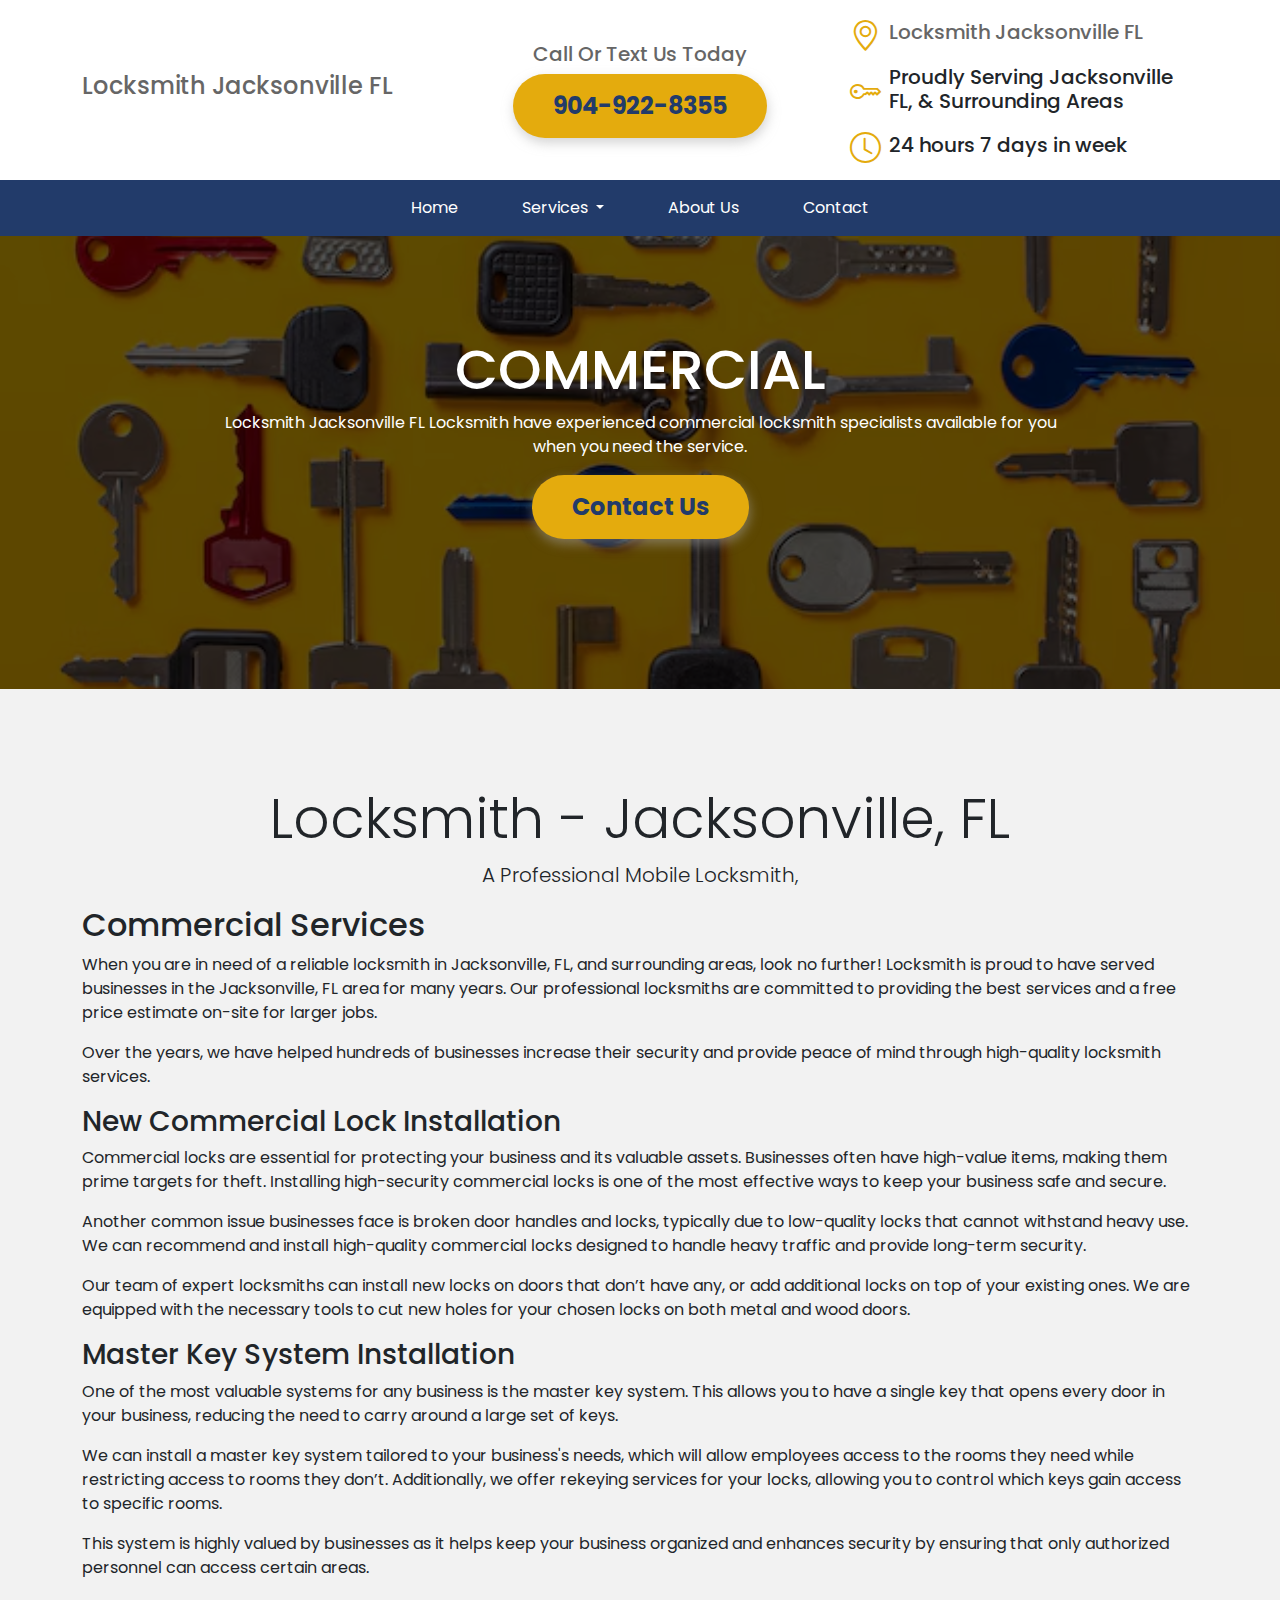
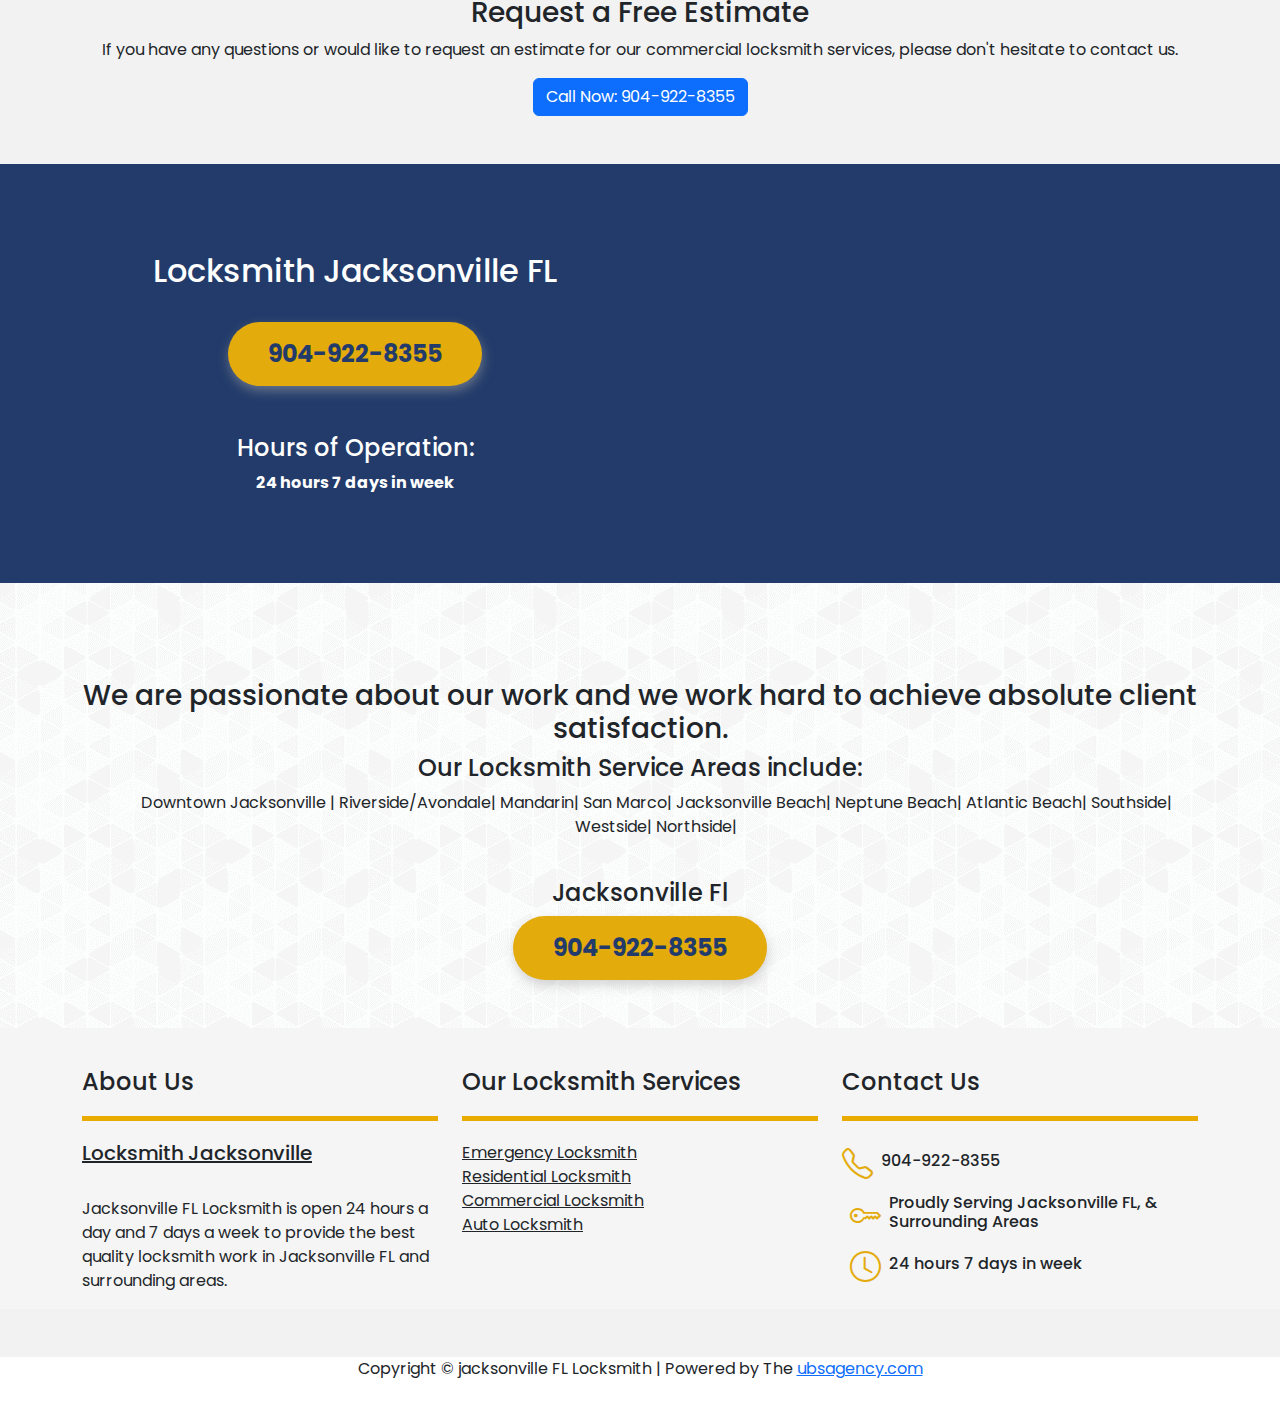
<file: commercial.html>
<!doctype html>
<html lang="en">

<head>
    <meta charset="utf-8">
    <meta name="viewport" content="width=device-width, initial-scale=1">
    <title></title>
    <link href="https://cdn.jsdelivr.net/npm/bootstrap@5.3.3/dist/css/bootstrap.min.css" rel="stylesheet"
        integrity="sha384-QWTKZyjpPEjISv5WaRU9OFeRpok6YctnYmDr5pNlyT2bRjXh0JMhjY6hW+ALEwIH" crossorigin="anonymous">
    <link rel="stylesheet" href="https://cdn.jsdelivr.net/npm/bootstrap-icons@1.11.3/font/bootstrap-icons.min.css">
    <link rel="stylesheet" href="style.css">
</head>

<body>
    <div class="container-fluid">
        <div class="container py-2 ">
            <div class="row topbar">
                <div class="col-lg-4 col-md-3 col-sm-6" >
                    <h4><a href="index.html" class="logo-link">  Locksmith Jacksonville FL</a></h4>
                  </div>
                <div class="col-lg-4 col-md-5 col-sm-6">
                    <div class="clm-top ">
                        <h5 class="grey-text mb-mt-3">
                            Call Or Text Us Today</h5>
                        <div class="btn  yellowshadebtn"><a href="tel:904-922-8355">904-922-8355</a></div>

                    </div>
                </div>
                <div class="col-lg-4 col-md-4  col-sm-6 hideonmbl">
                    <div class="clm-top-right">
                        <div class="flex-with-icon grey-text"><i class="bi bi-geo-alt mx-2"></i><h5>Locksmith Jacksonville FL</h5></div>
                        <div class="flex-with-icon"><i class="bi bi-key mx-2"></i><h5> Proudly Serving Jacksonville FL,  & Surrounding Areas </h5></div>

                        <div class="flex-with-icon"><i class="bi bi-clock mx-2"></i><h5>
                            24 hours 7 days in week</h5> </div>
                    </div>
                </div>
            </div>
        </div>
    </div>
    <div class="container-fluid bg-navbar">

        <div class="container center-nav">
            <nav class="navbar navbar-expand-lg ">

                <button class="navbar-toggler" type="button" data-bs-toggle="collapse" data-bs-target="#navbarNav" aria-controls="navbarNav" aria-expanded="false" aria-label="Toggle navigation">
                    <i class="bi bi-list  "></i>
                  </button>
                 
            
                <div class="collapse navbar-collapse" id="navbarNav">
                    <ul class="navbar-nav ml-auto">
                        <li class="nav-item active">
                            <a class="nav-link text-white mx-4" href="index.html">Home </a>
                        </li>
                        <li class="nav-item dropdown">
                            <a class="nav-link text-white mx-4 dropdown-toggle" href="#" id="navbarDropdown" role="button" data-bs-toggle="dropdown" aria-expanded="false">
                             Services
                            </a>
                            <ul class="dropdown-menu" aria-labelledby="navbarDropdown">
                             

                              
            <a href="emergency.html" class="text-blue dropdown-item">Emergency Locksmith</a><br>
            <a href="residential.html" class="text-blue dropdown-item"> Residential Locksmith</a><br>
            <a href="commericial.html" class="text-blue dropdown-item"> Commercial Locksmith</a><br>
            <a href="auto.html" class="text-blue dropdown-item">  Auto Locksmith</a>
                            </ul>
                          </li>
                        <li class="nav-item">
                            <a class="nav-link text-white mx-4" href="aboutus.html">About Us</a>
                        </li>
                        <li class="nav-item">
                            <a class="nav-link text-white mx-4 " href="contact.html">Contact</a>
                        </li>
                    </ul>
                </div>
            </nav>
        </div>
    </div>

    <div class="container-fluid bg-hero-img ">
        <div class="container center-text-hero">

            <h1 class="text-white title-hero">COMMERCIAL
                </h1> <p class="text-white"> Locksmith Jacksonville FL Locksmith have experienced commercial locksmith specialists available for you when you need the service.
                </p>
            <div class="btn  yellowshadebtn"><a href="contact.html">Contact Us</a></div>
        </div>

    </div>
<div class="container-fuid grey-bg py-5 ">
 <!-- Hero Section -->
  <br>
  <br>
 <div class="hero text-center">
    <div class="container">
        <h1 class="display-4"> Locksmith - Jacksonville, FL</h1>
        <p class="lead">A Professional Mobile Locksmith, </p>
    </div>
</div>


   <!-- Hero Section -->


<!-- Main Content Section -->
<div class="container">

    <!-- Commercial Locksmith Services -->
    <div class="row service-item">
        <div class="col-md-12">
            <h2 class="service-title">Commercial Services</h2>
            <p>
                When you are in need of a reliable locksmith in Jacksonville, FL, and surrounding areas, look no further! Locksmith is proud to have served businesses in the Jacksonville, FL area for many years. Our professional locksmiths are committed to providing the best services and a free price estimate on-site for larger jobs.
            </p>
            <p>
                Over the years, we have helped hundreds of businesses increase their security and provide peace of mind through high-quality locksmith services.
            </p>
        </div>
    </div>

    <!-- New Commercial Lock Installation -->
    <div class="row service-item">
        <div class="col-md-12">
            <h3 class="service-title">New Commercial Lock Installation</h3>
            <p>
                Commercial locks are essential for protecting your business and its valuable assets. Businesses often have high-value items, making them prime targets for theft. Installing high-security commercial locks is one of the most effective ways to keep your business safe and secure.
            </p>
            <p>
                Another common issue businesses face is broken door handles and locks, typically due to low-quality locks that cannot withstand heavy use. We can recommend and install high-quality commercial locks designed to handle heavy traffic and provide long-term security.
            </p>
            <p>
                Our team of expert locksmiths can install new locks on doors that don’t have any, or add additional locks on top of your existing ones. We are equipped with the necessary tools to cut new holes for your chosen locks on both metal and wood doors.
            </p>
        </div>
    </div>

    <!-- Master Key System Installation -->
    <div class="row service-item">
        <div class="col-md-12">
            <h3 class="service-title">Master Key System Installation</h3>
            <p>
                One of the most valuable systems for any business is the master key system. This allows you to have a single key that opens every door in your business, reducing the need to carry around a large set of keys. 
            </p>
            <p>
                We can install a master key system tailored to your business's needs, which will allow employees access to the rooms they need while restricting access to rooms they don’t. Additionally, we offer rekeying services for your locks, allowing you to control which keys gain access to specific rooms.
            </p>
            <p>
                This system is highly valued by businesses as it helps keep your business organized and enhances security by ensuring that only authorized personnel can access certain areas.
            </p>
        </div>
    </div>

    <!-- Call to Action -->
    <div class="row">
        <div class="col-md-12 text-center">
            <h3>Request a Free Estimate</h3>
            <p>If you have any questions or would like to request an estimate for our commercial locksmith services, please don't hesitate to contact us.</p>
            <a href="tel:9049228355" class="btn btn-primary">Call Now: 904-922-8355</a>
        </div>
    </div>

</div>
<br>
<br>


<div class="container-fluid blue-bg      py-5">
    <div class="container">
    <div class="row">
     
            <div class="col-lg-6">
                <div class="flex-clm">
                    <h2 class="text-white">Locksmith Jacksonville FL
</h2><br>

                    <div class="btn  yellowshadebtn"><a href="tel:904-922-8355">904-922-8355</a></div>

          <br>
          <br>
                  
         
                    <h4 class="text-white">Hours of Operation:</h4>
                    <p class="text-white"><b>24 hours 7 days in week</b>
                    
                    </p><br>

                </div>
            </div>
     

            <div class="col-lg-6 py-2">



<iframe
src="https://www.google.com/maps/embed?pb=!1m18!1m12!1m3!1d367849.55766621203!2d-81.68310690000001!3d30.34499!2m3!1f0!2f0!3f0!3m2!1i1024!2i768!4f13.1!3m3!1m2!1s0x88e5b716f1ceafeb%3A0xc4cd7d3896fcc7e2!2sJacksonville%2C%20FL%2C%20USA!5e1!3m2!1sen!2s!4v1730752755691!5m2!1sen!2s"
width="95%" height="300px" allowfullscreen="" loading="lazy"
referrerpolicy="no-referrer-when-downgrade"></iframe>


         
        </div>
    </div>
</div>


</div>  
<div class="container-fluid shade-bg text-center py-5">
<div class="container">
<h3 class="pt-5">We are passionate about our work and we work hard to achieve absolute client satisfaction.</h3>
</div> <h4>Our Locksmith Service Areas include:</h4>   
<div class="container">


    <ul class="">
        Downtown Jacksonville  <span class="text-blue">|</span>
        Riverside/Avondale<span class="text-blue">|</span>
        Mandarin<span class="text-blue">|</span>
        San Marco<span class="text-blue">|</span>
        Jacksonville Beach<span class="text-blue">|</span>
        Neptune Beach<span class="text-blue">|</span>
        Atlantic Beach<span class="text-blue">|</span>
        Southside<span class="text-blue">|</span>
        Westside<span class="text-blue">|</span>
        Northside<span class="text-blue">|</span>
    </ul>

</div>

<br>
<h4 class="text-blue">Jacksonville Fl</h4>
<div class="btn  yellowshadebtn"><a href="tel:904-922-8355">904-922-8355</a></div>
</div>



</main>


<footer class="mt">
<div class="container">
<div class="row">
    <div class="col-lg-4 col-md-6"><h4>About Us</h4>
    
   
        <div class="yellowline"> </div>
        <h5> <a href="index.html" class="text-dark">Locksmith Jacksonville</a></h5>
    <br>
  
    <p class="text-grey">Jacksonville FL Locksmith is open 24 hours a day and 7 days a week to provide the best quality locksmith work in Jacksonville FL and surrounding areas.</p>
    
    </div>
    <div class="col-lg-4  col-md-6"><h4> Our Locksmith Services</h4>
  
        <div class="yellowline"> </div>
  
        <a href="emergency.html" class="text-dark">Emergency Locksmith</a><br>
    <a href="residential.html" class="text-dark my-3"> Residential Locksmith</a><br>
    <a href="commericial.html" class="text-dark"> Commercial Locksmith</a><br>
    <a href="auto.html" class="text-dark">  Auto Locksmith</a>
      
        
        </div>

        <div class="col-lg-4  col-md-6"><h4>Contact Us</h4>
            <div class="yellowline"> </div>
            <div class="clm-top-right">
                <div class="flex-with-icon grey-text"><i class="bi bi-telephone"></i><h6 href="tel:904-922-8355 mx-2"> <a href="tel:904-922-8355 " class="linkfootter  text-dark">&nbsp; 904-922-8355</a></h6></div></div>
                <div class="flex-with-icon"><i class="bi bi-key mx-2"></i><h6> Proudly Serving Jacksonville FL,  & Surrounding Areas </h6></div>

                <div class="flex-with-icon"><i class="bi bi-clock mx-2"></i><h6>
                    24 hours 7 days in week</h6> </div>
            </div>

            
            </div>
</div>
</div>
<div class="container  text-center"><p>Copyright © jacksonville FL Locksmith | Powered by The <a href="ubsagency.com"> ubsagency.com</a>  </p></div>
<br>
</footer>
<script src="https://cdn.jsdelivr.net/npm/@popperjs/core@2.11.8/dist/umd/popper.min.js"
    integrity="sha384-I7E8VVD/ismYTF4hNIPjVp/Zjvgyol6VFvRkX/vR+Vc4jQkC+hVqc2pM8ODewa9r"
    crossorigin="anonymous"></script>
<script src="https://cdn.jsdelivr.net/npm/bootstrap@5.3.3/dist/js/bootstrap.min.js"
    integrity="sha384-0pUGZvbkm6XF6gxjEnlmuGrJXVbNuzT9qBBavbLwCsOGabYfZo0T0to5eqruptLy"
    crossorigin="anonymous"></script>

</body>

</html>
</file>
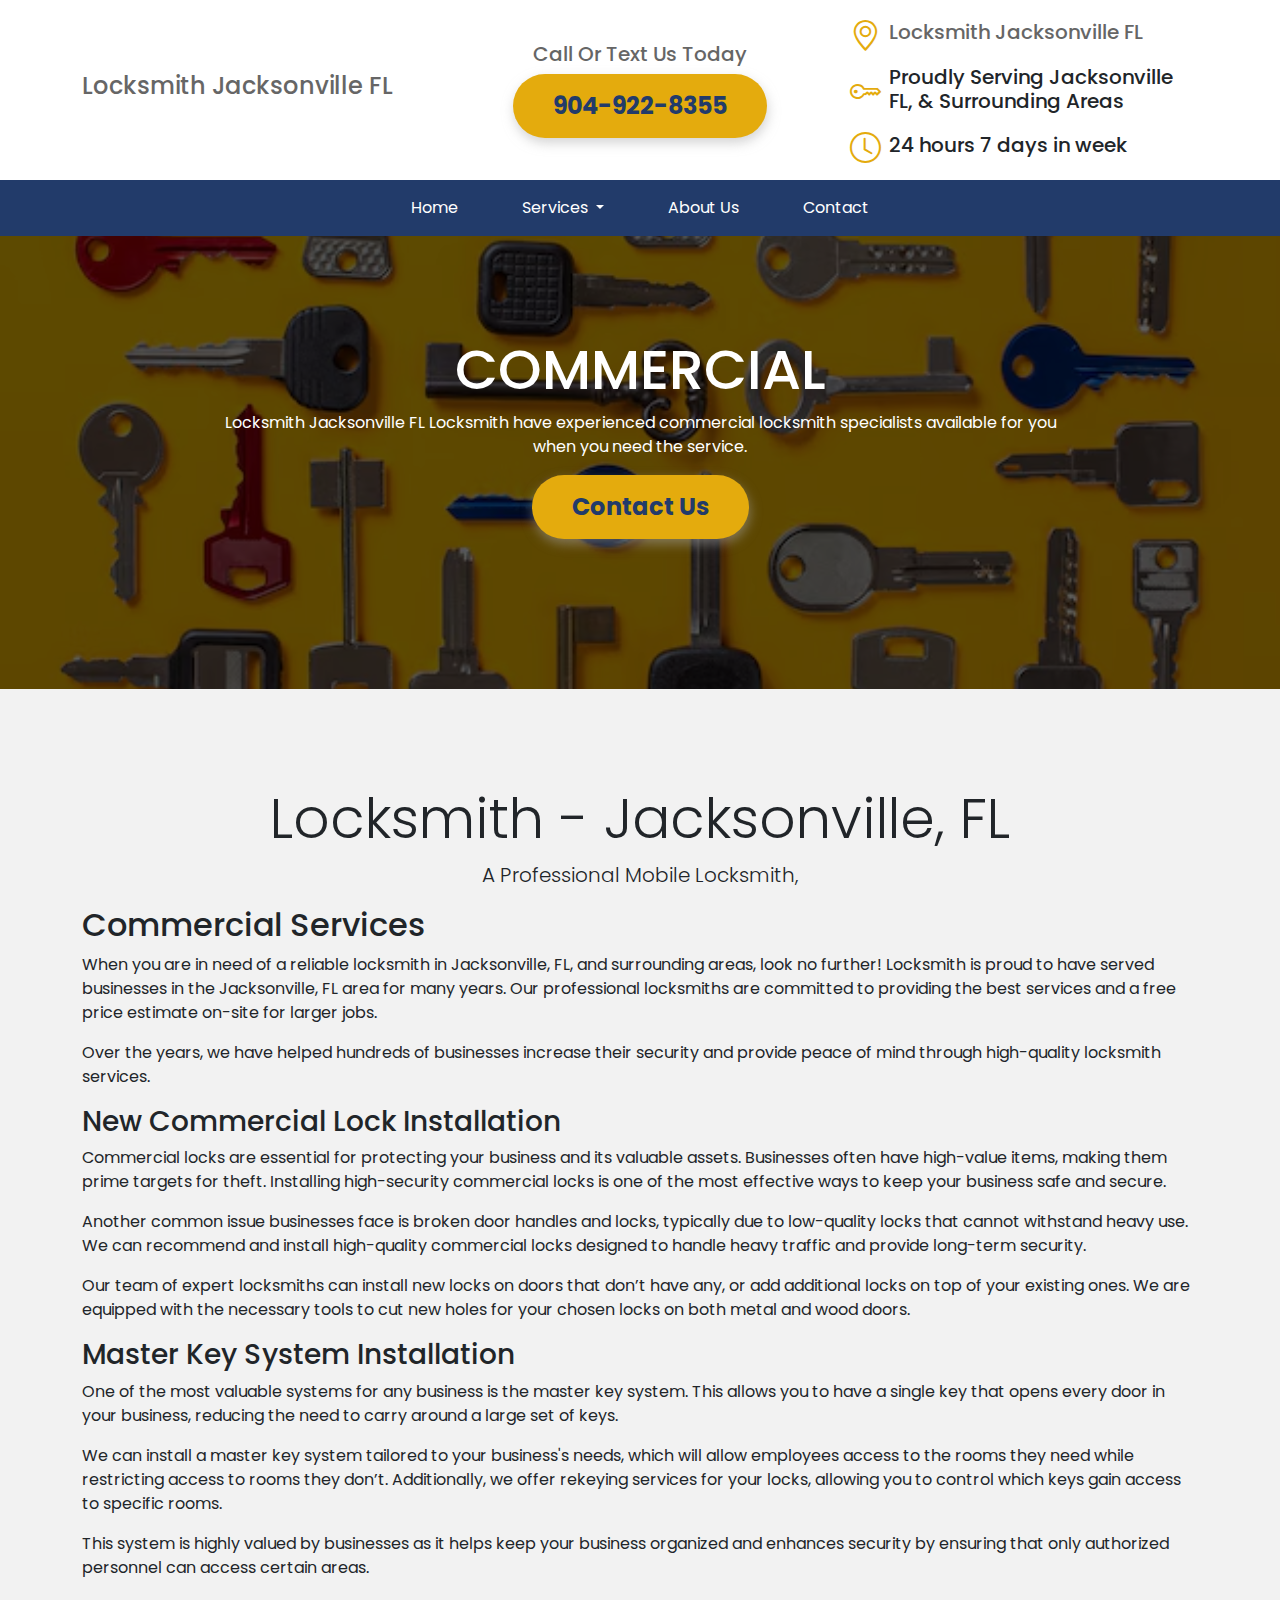
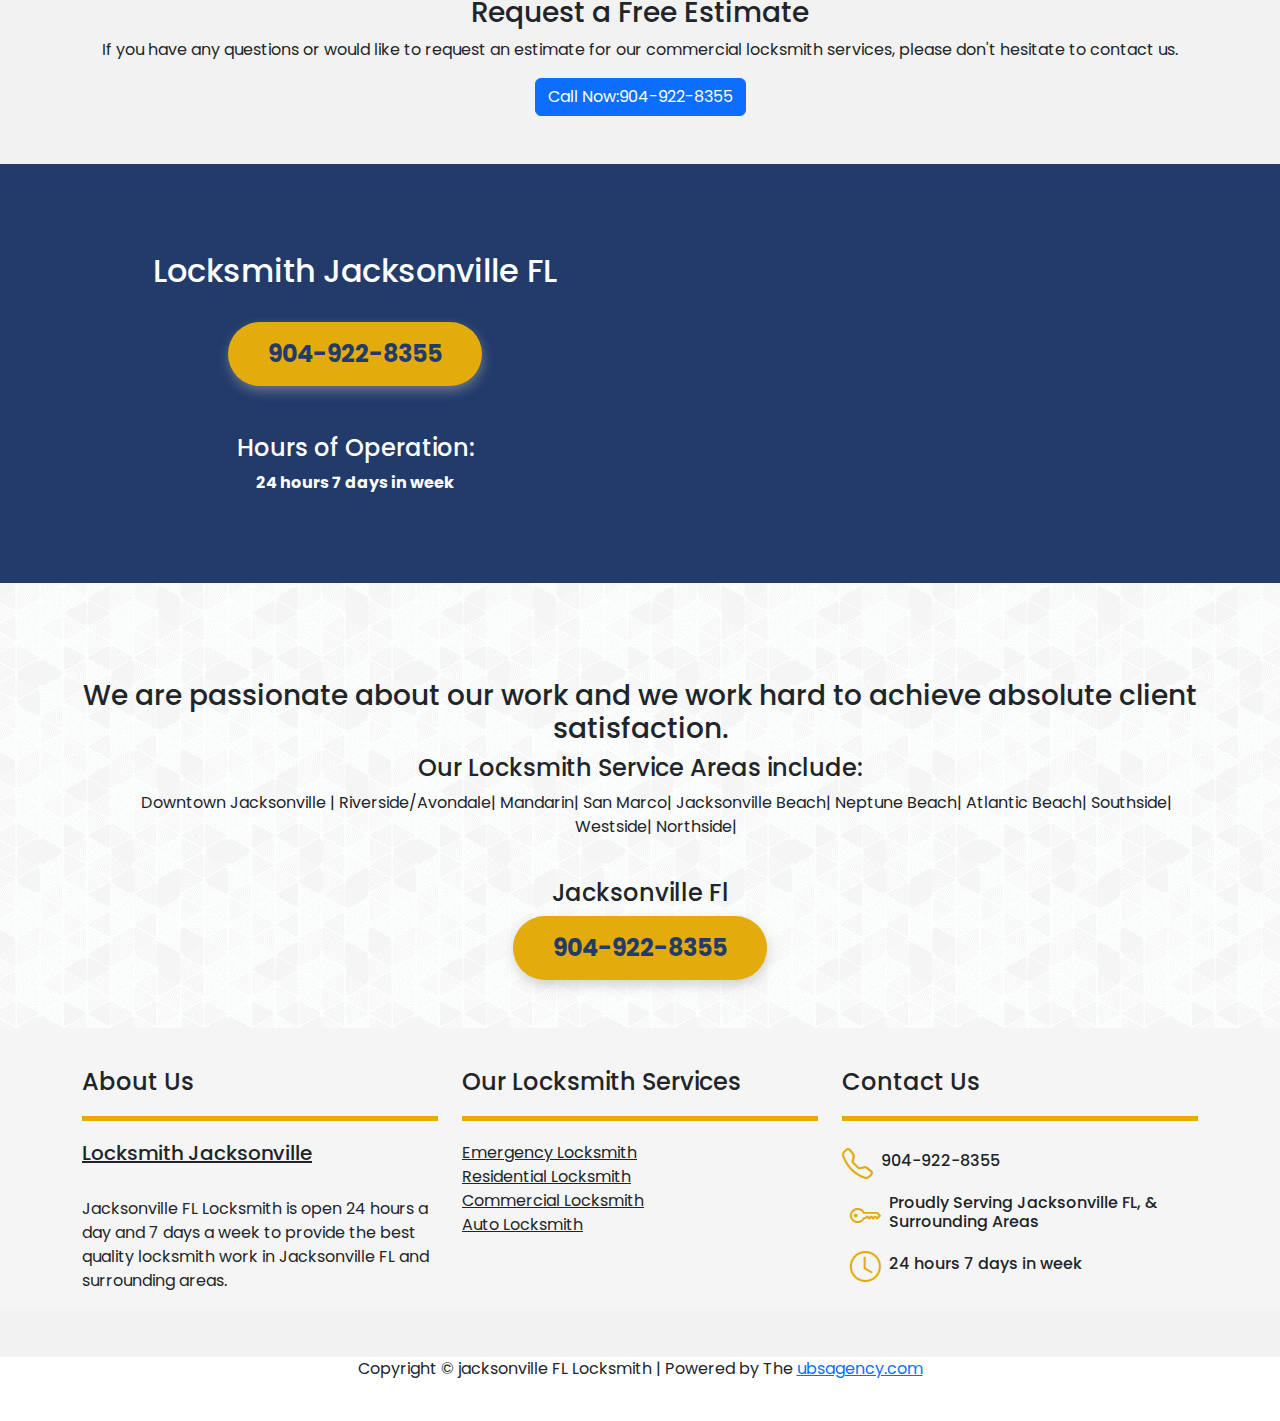
<file: commericial.html>
<!doctype html>
<html lang="en">

<head>
    <meta charset="utf-8">
    <meta name="viewport" content="width=device-width, initial-scale=1">
    <title></title>
    <link href="https://cdn.jsdelivr.net/npm/bootstrap@5.3.3/dist/css/bootstrap.min.css" rel="stylesheet"
        integrity="sha384-QWTKZyjpPEjISv5WaRU9OFeRpok6YctnYmDr5pNlyT2bRjXh0JMhjY6hW+ALEwIH" crossorigin="anonymous">
    <link rel="stylesheet" href="https://cdn.jsdelivr.net/npm/bootstrap-icons@1.11.3/font/bootstrap-icons.min.css">
    <link rel="stylesheet" href="style.css">
</head>

<body>
    <div class="container-fluid">
        <div class="container py-2 ">
            <div class="row topbar">
                <div class="col-lg-4 col-md-3 col-sm-6" >
                    <h4><a href="index.html" class="logo-link">  Locksmith Jacksonville FL</a></h4>
                  </div>
                <div class="col-lg-4 col-md-5 col-sm-6">
                    <div class="clm-top ">
                        <h5 class="grey-text mb-mt-3">
                            Call Or Text Us Today</h5>
                        <div class="btn  yellowshadebtn"><a href="tel:904-922-8355">904-922-8355</a></div>

                    </div>
                </div>
                <div class="col-lg-4 col-md-4  col-sm-6 hideonmbl">
                    <div class="clm-top-right">
                        <div class="flex-with-icon grey-text"><i class="bi bi-geo-alt mx-2"></i><h5>Locksmith Jacksonville FL</h5></div>
                        <div class="flex-with-icon"><i class="bi bi-key mx-2"></i><h5> Proudly Serving Jacksonville FL,  & Surrounding Areas </h5></div>

                        <div class="flex-with-icon"><i class="bi bi-clock mx-2"></i><h5>
                            24 hours 7 days in week</h5> </div>
                    </div>
                </div>
            </div>
        </div>
    </div>
    <div class="container-fluid bg-navbar">

        <div class="container center-nav">
            <nav class="navbar navbar-expand-lg ">

                <button class="navbar-toggler" type="button" data-bs-toggle="collapse" data-bs-target="#navbarNav" aria-controls="navbarNav" aria-expanded="false" aria-label="Toggle navigation">
                    <i class="bi bi-list  "></i>
                  </button>
                 
            
                <div class="collapse navbar-collapse" id="navbarNav">
                    <ul class="navbar-nav ml-auto">
                        <li class="nav-item active">
                            <a class="nav-link text-white mx-4" href="index.html">Home </a>
                        </li>
                        <li class="nav-item dropdown">
                            <a class="nav-link text-white mx-4 dropdown-toggle" href="#" id="navbarDropdown" role="button" data-bs-toggle="dropdown" aria-expanded="false">
                             Services
                            </a>
                            <ul class="dropdown-menu" aria-labelledby="navbarDropdown">
                             

                              
            <a href="emergency.html" class="text-blue dropdown-item">Emergency Locksmith</a><br>
            <a href="residential.html" class="text-blue dropdown-item"> Residential Locksmith</a><br>
            <a href="commericial.html" class="text-blue dropdown-item"> Commercial Locksmith</a><br>
            <a href="auto.html" class="text-blue dropdown-item">  Auto Locksmith</a>
                            </ul>
                          </li>
                        <li class="nav-item">
                            <a class="nav-link text-white mx-4" href="aboutus.html">About Us</a>
                        </li>
                        <li class="nav-item">
                            <a class="nav-link text-white mx-4 " href="contact.html">Contact</a>
                        </li>
                    </ul>
                </div>
            </nav>
        </div>
    </div>


    <div class="container-fluid bg-hero-img ">
        <div class="container center-text-hero">

            <h1 class="text-white title-hero">COMMERCIAL
                </h1> <p class="text-white"> Locksmith Jacksonville FL Locksmith have experienced commercial locksmith specialists available for you when you need the service.
                </p>
            <div class="btn  yellowshadebtn"><a href="contact.html">Contact Us</a></div>
        </div>

    </div>
<div class="container-fuid grey-bg py-5 ">
 <!-- Hero Section -->
  <br>
  <br>
 <div class="hero text-center">
    <div class="container">
        <h1 class="display-4"> Locksmith - Jacksonville, FL</h1>
        <p class="lead">A Professional Mobile Locksmith, </p>
    </div>
</div>


   <!-- Hero Section -->


<!-- Main Content Section -->
<div class="container">

    <!-- Commercial Locksmith Services -->
    <div class="row service-item">
        <div class="col-md-12">
            <h2 class="service-title">Commercial Services</h2>
            <p>
                When you are in need of a reliable locksmith in Jacksonville, FL, and surrounding areas, look no further! Locksmith is proud to have served businesses in the Jacksonville, FL area for many years. Our professional locksmiths are committed to providing the best services and a free price estimate on-site for larger jobs.
            </p>
            <p>
                Over the years, we have helped hundreds of businesses increase their security and provide peace of mind through high-quality locksmith services.
            </p>
        </div>
    </div>

    <!-- New Commercial Lock Installation -->
    <div class="row service-item">
        <div class="col-md-12">
            <h3 class="service-title">New Commercial Lock Installation</h3>
            <p>
                Commercial locks are essential for protecting your business and its valuable assets. Businesses often have high-value items, making them prime targets for theft. Installing high-security commercial locks is one of the most effective ways to keep your business safe and secure.
            </p>
            <p>
                Another common issue businesses face is broken door handles and locks, typically due to low-quality locks that cannot withstand heavy use. We can recommend and install high-quality commercial locks designed to handle heavy traffic and provide long-term security.
            </p>
            <p>
                Our team of expert locksmiths can install new locks on doors that don’t have any, or add additional locks on top of your existing ones. We are equipped with the necessary tools to cut new holes for your chosen locks on both metal and wood doors.
            </p>
        </div>
    </div>

    <!-- Master Key System Installation -->
    <div class="row service-item">
        <div class="col-md-12">
            <h3 class="service-title">Master Key System Installation</h3>
            <p>
                One of the most valuable systems for any business is the master key system. This allows you to have a single key that opens every door in your business, reducing the need to carry around a large set of keys. 
            </p>
            <p>
                We can install a master key system tailored to your business's needs, which will allow employees access to the rooms they need while restricting access to rooms they don’t. Additionally, we offer rekeying services for your locks, allowing you to control which keys gain access to specific rooms.
            </p>
            <p>
                This system is highly valued by businesses as it helps keep your business organized and enhances security by ensuring that only authorized personnel can access certain areas.
            </p>
        </div>
    </div>

    <!-- Call to Action -->
    <div class="row">
        <div class="col-md-12 text-center">
            <h3>Request a Free Estimate</h3>
            <p>If you have any questions or would like to request an estimate for our commercial locksmith services, please don't hesitate to contact us.</p>
            <a href="tel:904-922-8355" class="btn btn-primary">Call Now:904-922-8355</a>
        </div>
    </div>

</div>
<br>
<br>




<div class="container-fluid blue-bg      py-5">
    <div class="container">
    <div class="row">
     
            <div class="col-lg-6">
                <div class="flex-clm">
                    <h2 class="text-white">Locksmith Jacksonville FL
</h2><br>

                    <div class="btn  yellowshadebtn"><a href="tel:904-922-8355">904-922-8355</a></div>

          <br>
          <br>
                  
         
                    <h4 class="text-white">Hours of Operation:</h4>
                    <p class="text-white"><b>24 hours 7 days in week</b>
                    
                    </p><br>

                </div>
            </div>
     

            <div class="col-lg-6 py-2">



<iframe
src="https://www.google.com/maps/embed?pb=!1m18!1m12!1m3!1d367849.55766621203!2d-81.68310690000001!3d30.34499!2m3!1f0!2f0!3f0!3m2!1i1024!2i768!4f13.1!3m3!1m2!1s0x88e5b716f1ceafeb%3A0xc4cd7d3896fcc7e2!2sJacksonville%2C%20FL%2C%20USA!5e1!3m2!1sen!2s!4v1730752755691!5m2!1sen!2s"
width="95%" height="300px" allowfullscreen="" loading="lazy"
referrerpolicy="no-referrer-when-downgrade"></iframe>


         
        </div>
    </div>
</div>


</div>  
<div class="container-fluid shade-bg text-center py-5">
<div class="container">
<h3 class="pt-5">We are passionate about our work and we work hard to achieve absolute client satisfaction.</h3>
</div> <h4>Our Locksmith Service Areas include:</h4>   
<div class="container">


    <ul class="">
        Downtown Jacksonville  <span class="text-blue">|</span>
        Riverside/Avondale<span class="text-blue">|</span>
        Mandarin<span class="text-blue">|</span>
        San Marco<span class="text-blue">|</span>
        Jacksonville Beach<span class="text-blue">|</span>
        Neptune Beach<span class="text-blue">|</span>
        Atlantic Beach<span class="text-blue">|</span>
        Southside<span class="text-blue">|</span>
        Westside<span class="text-blue">|</span>
        Northside<span class="text-blue">|</span>
    </ul>

</div>

<br>
<h4 class="text-blue">Jacksonville Fl</h4>
<div class="btn  yellowshadebtn"><a href="tel:904-922-8355">904-922-8355</a></div>
</div>



</main>


<footer class="mt">
<div class="container">
<div class="row">
    <div class="col-lg-4 col-md-6"><h4>About Us</h4>
    
   
        <div class="yellowline"> </div>
        <h5> <a href="index.html" class="text-dark">Locksmith Jacksonville</a></h5>
    <br>
  
    <p class="text-grey">Jacksonville FL Locksmith is open 24 hours a day and 7 days a week to provide the best quality locksmith work in Jacksonville FL and surrounding areas.</p>
    
    </div>
    <div class="col-lg-4  col-md-6"><h4> Our Locksmith Services</h4>
  
        <div class="yellowline"> </div>
  
        <a href="emergency.html" class="text-dark">Emergency Locksmith</a><br>
    <a href="residential.html" class="text-dark my-3"> Residential Locksmith</a><br>
    <a href="commericial.html" class="text-dark"> Commercial Locksmith</a><br>
    <a href="auto.html" class="text-dark">  Auto Locksmith</a>
      
        
        </div>

        <div class="col-lg-4  col-md-6"><h4>Contact Us</h4>
            <div class="yellowline"> </div>
            <div class="clm-top-right">
                <div class="flex-with-icon grey-text"><i class="bi bi-telephone"></i><h6 href="tel:904-922-8355 mx-2"> <a href="tel:904-922-8355 " class="linkfootter  text-dark">&nbsp; 904-922-8355</a></h6></div></div>
                <div class="flex-with-icon"><i class="bi bi-key mx-2"></i><h6> Proudly Serving Jacksonville FL,  & Surrounding Areas </h6></div>

                <div class="flex-with-icon"><i class="bi bi-clock mx-2"></i><h6>
                    24 hours 7 days in week</h6> </div>
            </div>

            
            </div>
</div>
</div>
<div class="container  text-center"><p>Copyright © jacksonville FL Locksmith | Powered by The <a href="ubsagency.com"> ubsagency.com</a>  </p></div>
<br>
</footer>
<script src="https://cdn.jsdelivr.net/npm/@popperjs/core@2.11.8/dist/umd/popper.min.js"
    integrity="sha384-I7E8VVD/ismYTF4hNIPjVp/Zjvgyol6VFvRkX/vR+Vc4jQkC+hVqc2pM8ODewa9r"
    crossorigin="anonymous"></script>
<script src="https://cdn.jsdelivr.net/npm/bootstrap@5.3.3/dist/js/bootstrap.min.js"
    integrity="sha384-0pUGZvbkm6XF6gxjEnlmuGrJXVbNuzT9qBBavbLwCsOGabYfZo0T0to5eqruptLy"
    crossorigin="anonymous"></script>

</body>

</html>
</file>
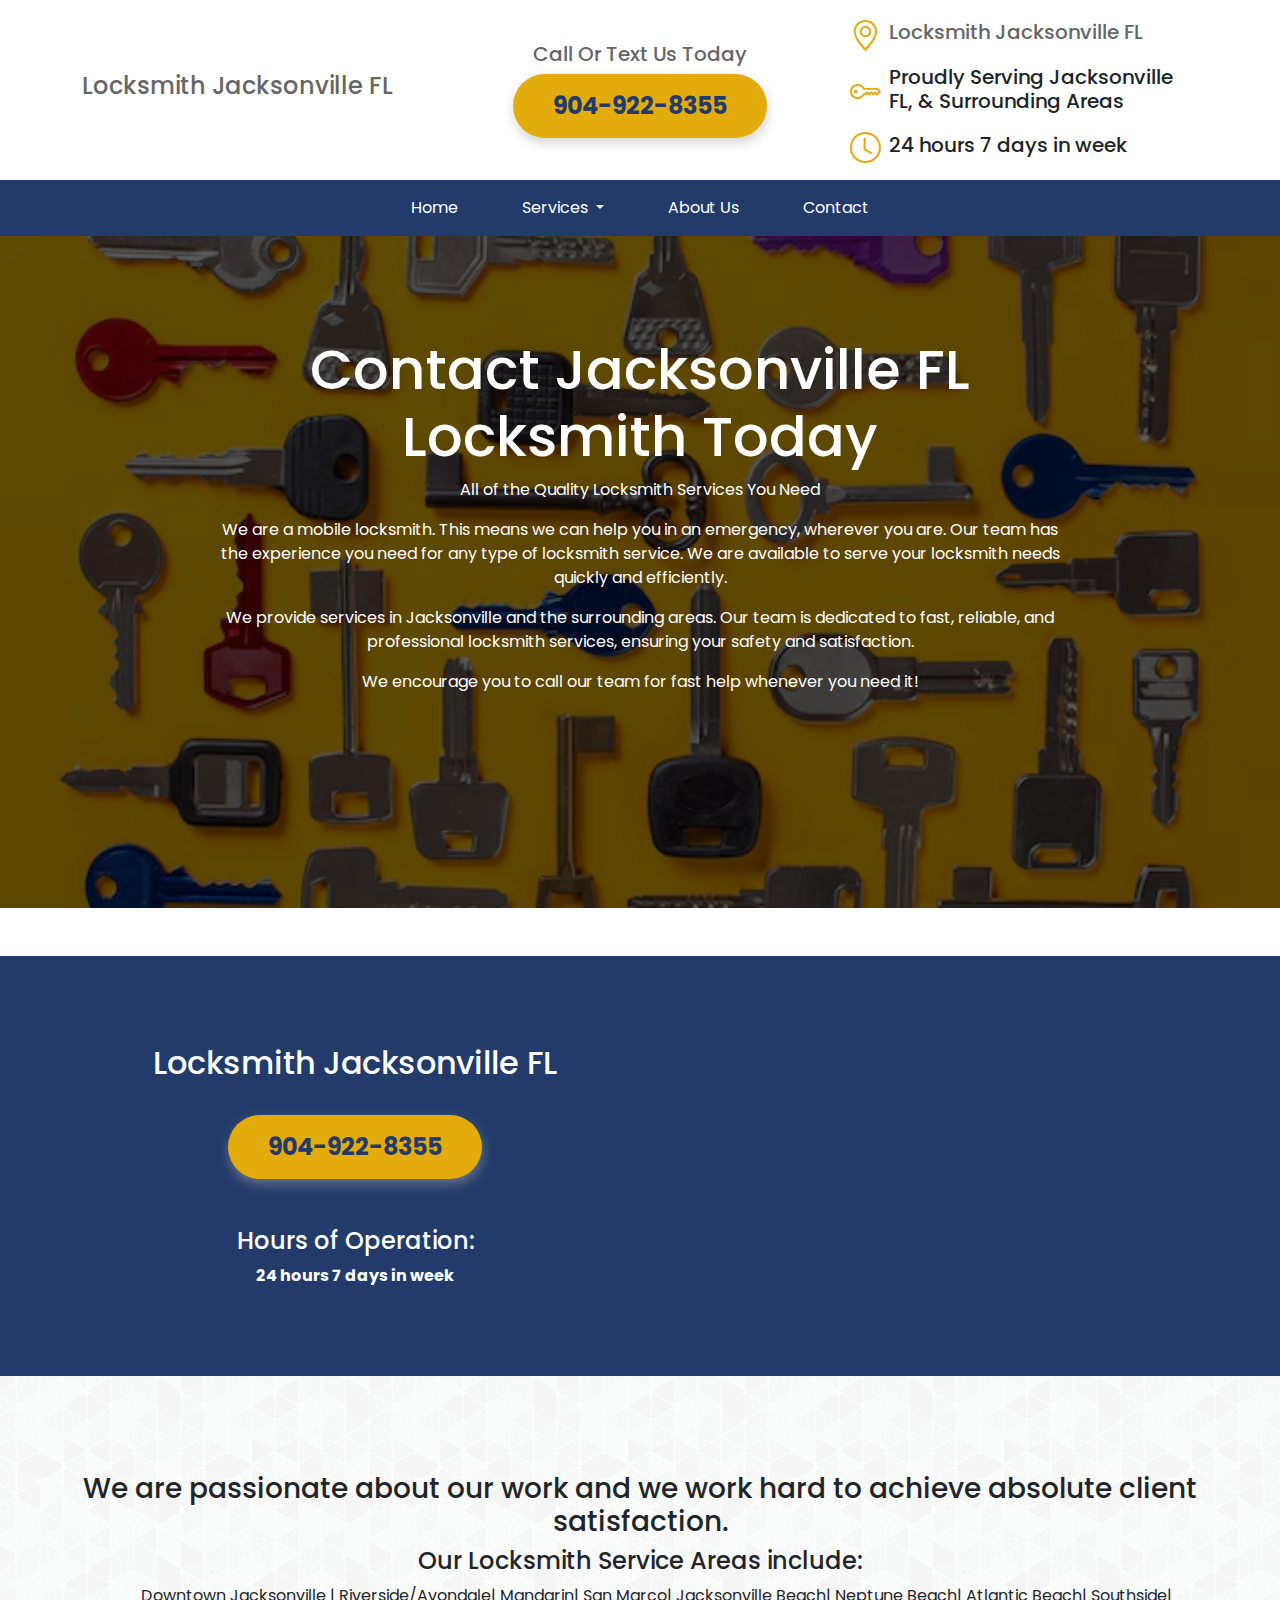
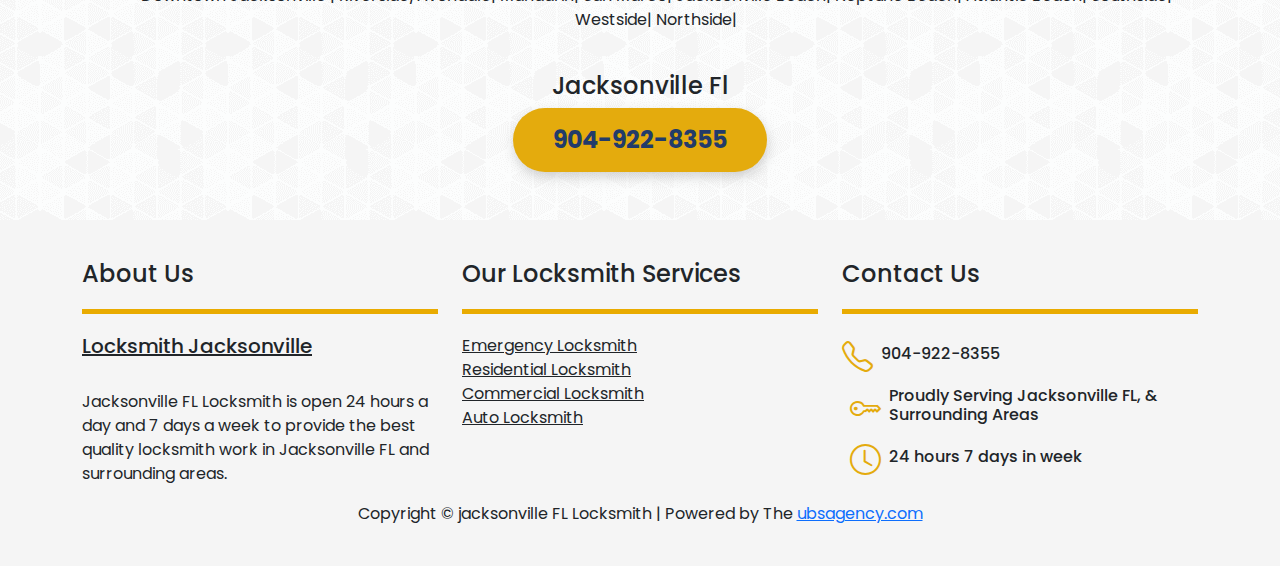
<file: contact.html>
<!doctype html>
<html lang="en">

<head>
    <meta charset="utf-8">
    <meta name="viewport" content="width=device-width, initial-scale=1">
    <title></title>
    <link href="https://cdn.jsdelivr.net/npm/bootstrap@5.3.3/dist/css/bootstrap.min.css" rel="stylesheet"
        integrity="sha384-QWTKZyjpPEjISv5WaRU9OFeRpok6YctnYmDr5pNlyT2bRjXh0JMhjY6hW+ALEwIH" crossorigin="anonymous">
    <link rel="stylesheet" href="https://cdn.jsdelivr.net/npm/bootstrap-icons@1.11.3/font/bootstrap-icons.min.css">
    <link rel="stylesheet" href="style.css">
</head>

<body>
    <div class="container-fluid">
        <div class="container py-2 ">
            <div class="row topbar">
                <div class="col-lg-4 col-md-3 col-sm-6">
                    <h4><a href="index.html" class="logo-link">  Locksmith Jacksonville FL</a></h4>
                </div>
                <div class="col-lg-4 col-md-5 col-sm-6">
                    <div class="clm-top ">
                        <h5 class="grey-text mb-mt-3">
                            Call Or Text Us Today</h5>
                        <div class="btn  yellowshadebtn"><a href="tel:904-922-8355">904-922-8355</a></div>

                    </div>
                </div>
                <div class="col-lg-4 col-md-4  col-sm-6 hideonmbl">
                    <div class="clm-top-right">
                        <div class="flex-with-icon grey-text"><i class="bi bi-geo-alt mx-2"></i>
                            <h5>Locksmith Jacksonville FL</h5>
                        </div>
                        <div class="flex-with-icon"><i class="bi bi-key mx-2"></i>
                            <h5> Proudly Serving Jacksonville FL, & Surrounding Areas </h5>
                        </div>

                        <div class="flex-with-icon"><i class="bi bi-clock mx-2"></i>
                            <h5>
                                24 hours 7 days in week</h5>
                        </div>
                    </div>
                </div>
            </div>
        </div>
    </div>
    <div class="container-fluid bg-navbar">

        <div class="container center-nav">
            <nav class="navbar navbar-expand-lg ">

                <button class="navbar-toggler" type="button" data-bs-toggle="collapse" data-bs-target="#navbarNav"
                    aria-controls="navbarNav" aria-expanded="false" aria-label="Toggle navigation">
                    <i class="bi bi-list  "></i>
                </button>


                <div class="collapse navbar-collapse" id="navbarNav">
                    <ul class="navbar-nav ml-auto">
                        <li class="nav-item active">
                            <a class="nav-link text-white mx-4" href="index.html">Home </a>
                        </li>
                        <li class="nav-item dropdown">
                            <a class="nav-link text-white mx-4 dropdown-toggle" href="#" id="navbarDropdown"
                                role="button" data-bs-toggle="dropdown" aria-expanded="false">
                                Services
                            </a>
                            <ul class="dropdown-menu" aria-labelledby="navbarDropdown">



                                <a href="emergency.html" class="text-blue dropdown-item">Emergency Locksmith</a><br>
                                <a href="residential.html" class="text-blue dropdown-item"> Residential
                                    Locksmith</a><br>
                                <a href="commericial.html" class="text-blue dropdown-item"> Commercial Locksmith</a><br>
                                <a href="auto.html" class="text-blue dropdown-item"> Auto Locksmith</a>
                            </ul>
                        </li>
                        <li class="nav-item">
                            <a class="nav-link text-white mx-4" href="aboutus.html">About Us</a>
                        </li>
                        <li class="nav-item">
                            <a class="nav-link text-white mx-4 " href="contact.html">Contact</a>
                        </li>
                    </ul>
                </div>
            </nav>
        </div>
    </div>

    <div class="container-fluid bg-hero-img ">
        <div class="container center-text-hero">

            <h1 class="text-white title-hero">Contact Jacksonville FL Locksmith Today
            </h1>
            <p   class="text-white">All of the Quality Locksmith Services You Need</p>
            <p  class="text-white">We are a mobile locksmith. This means we can help you in an emergency, wherever you are. Our team has the experience you need for any type of locksmith service. We are available to serve your locksmith needs quickly and efficiently.</p>
            <p  class="text-white">We provide services in Jacksonville and the surrounding areas. Our team is dedicated to fast, reliable, and professional locksmith services, ensuring your safety and satisfaction.</p>
            <p  class="text-white">We encourage you to call our team for fast help whenever you need it!</p>
    
          
            <br>
            <br>    

    </div>
</div>
    <!-- Hero Section -->


    <br>
    <br>



    <div class="container-fluid blue-bg      py-5">
        <div class="container">
        <div class="row">
         
                <div class="col-lg-6">
                    <div class="flex-clm">
                        <h2 class="text-white">Locksmith Jacksonville FL
</h2><br>

                        <div class="btn  yellowshadebtn"><a href="tel:904-922-8355">904-922-8355</a></div>

              <br>
              <br>
                      
             
                        <h4 class="text-white">Hours of Operation:</h4>
                        <p class="text-white"><b>24 hours 7 days in week</b>
                        
                        </p><br>

                    </div>
                </div>
         

                <div class="col-lg-6 py-2">



<iframe
src="https://www.google.com/maps/embed?pb=!1m18!1m12!1m3!1d367849.55766621203!2d-81.68310690000001!3d30.34499!2m3!1f0!2f0!3f0!3m2!1i1024!2i768!4f13.1!3m3!1m2!1s0x88e5b716f1ceafeb%3A0xc4cd7d3896fcc7e2!2sJacksonville%2C%20FL%2C%20USA!5e1!3m2!1sen!2s!4v1730752755691!5m2!1sen!2s"
width="95%" height="300px" allowfullscreen="" loading="lazy"
referrerpolicy="no-referrer-when-downgrade"></iframe>


             
            </div>
        </div>
    </div>


    </div>  
<div class="container-fluid shade-bg text-center py-5">
    <div class="container">
    <h3 class="pt-5">We are passionate about our work and we work hard to achieve absolute client satisfaction.</h3>
</div> <h4>Our Locksmith Service Areas include:</h4>   
<div class="container">
 
 
        <ul class="">
            Downtown Jacksonville  <span class="text-blue">|</span>
            Riverside/Avondale<span class="text-blue">|</span>
            Mandarin<span class="text-blue">|</span>
            San Marco<span class="text-blue">|</span>
            Jacksonville Beach<span class="text-blue">|</span>
            Neptune Beach<span class="text-blue">|</span>
            Atlantic Beach<span class="text-blue">|</span>
            Southside<span class="text-blue">|</span>
            Westside<span class="text-blue">|</span>
            Northside<span class="text-blue">|</span>
        </ul>
  
</div>

    <br>
    <h4 class="text-blue">Jacksonville Fl</h4>
    <div class="btn  yellowshadebtn"><a href="tel:904-922-8355">904-922-8355</a></div>
</div>



    </main>


<footer class="mt">
<div class="container">
    <div class="row">
        <div class="col-lg-4 col-md-6"><h4>About Us</h4>
        
       
            <div class="yellowline"> </div>
            <h5> <a href="index.html" class="text-dark">Locksmith Jacksonville</a></h5>
        <br>
      
        <p class="text-grey">Jacksonville FL Locksmith is open 24 hours a day and 7 days a week to provide the best quality locksmith work in Jacksonville FL and surrounding areas.</p>
        
        </div>
        <div class="col-lg-4  col-md-6"><h4> Our Locksmith Services</h4>
      
            <div class="yellowline"> </div>
      
            <a href="emergency.html" class="text-dark">Emergency Locksmith</a><br>
        <a href="residential.html" class="text-dark my-3"> Residential Locksmith</a><br>
        <a href="commericial.html" class="text-dark"> Commercial Locksmith</a><br>
        <a href="auto.html" class="text-dark">  Auto Locksmith</a>
          
            
            </div>

            <div class="col-lg-4  col-md-6"><h4>Contact Us</h4>
                <div class="yellowline"> </div>
                <div class="clm-top-right">
                    <div class="flex-with-icon grey-text"><i class="bi bi-telephone"></i><h6 href="tel:904-922-8355 mx-2"> <a href="tel:904-922-8355 " class="linkfootter  text-dark">&nbsp; 904-922-8355</a></h6></div></div>
                    <div class="flex-with-icon"><i class="bi bi-key mx-2"></i><h6> Proudly Serving Jacksonville FL,  & Surrounding Areas </h6></div>

                    <div class="flex-with-icon"><i class="bi bi-clock mx-2"></i><h6>
                        24 hours 7 days in week</h6> </div>
                </div>
  
                
                </div>
    </div>
</div>
<div class="container  text-center"><p>Copyright © jacksonville FL Locksmith | Powered by The <a href="ubsagency.com"> ubsagency.com</a>  </p></div>
<br>
</footer>
    <script src="https://cdn.jsdelivr.net/npm/@popperjs/core@2.11.8/dist/umd/popper.min.js"
        integrity="sha384-I7E8VVD/ismYTF4hNIPjVp/Zjvgyol6VFvRkX/vR+Vc4jQkC+hVqc2pM8ODewa9r"
        crossorigin="anonymous"></script>
    <script src="https://cdn.jsdelivr.net/npm/bootstrap@5.3.3/dist/js/bootstrap.min.js"
        integrity="sha384-0pUGZvbkm6XF6gxjEnlmuGrJXVbNuzT9qBBavbLwCsOGabYfZo0T0to5eqruptLy"
        crossorigin="anonymous"></script>

</body>

</html>
</file>
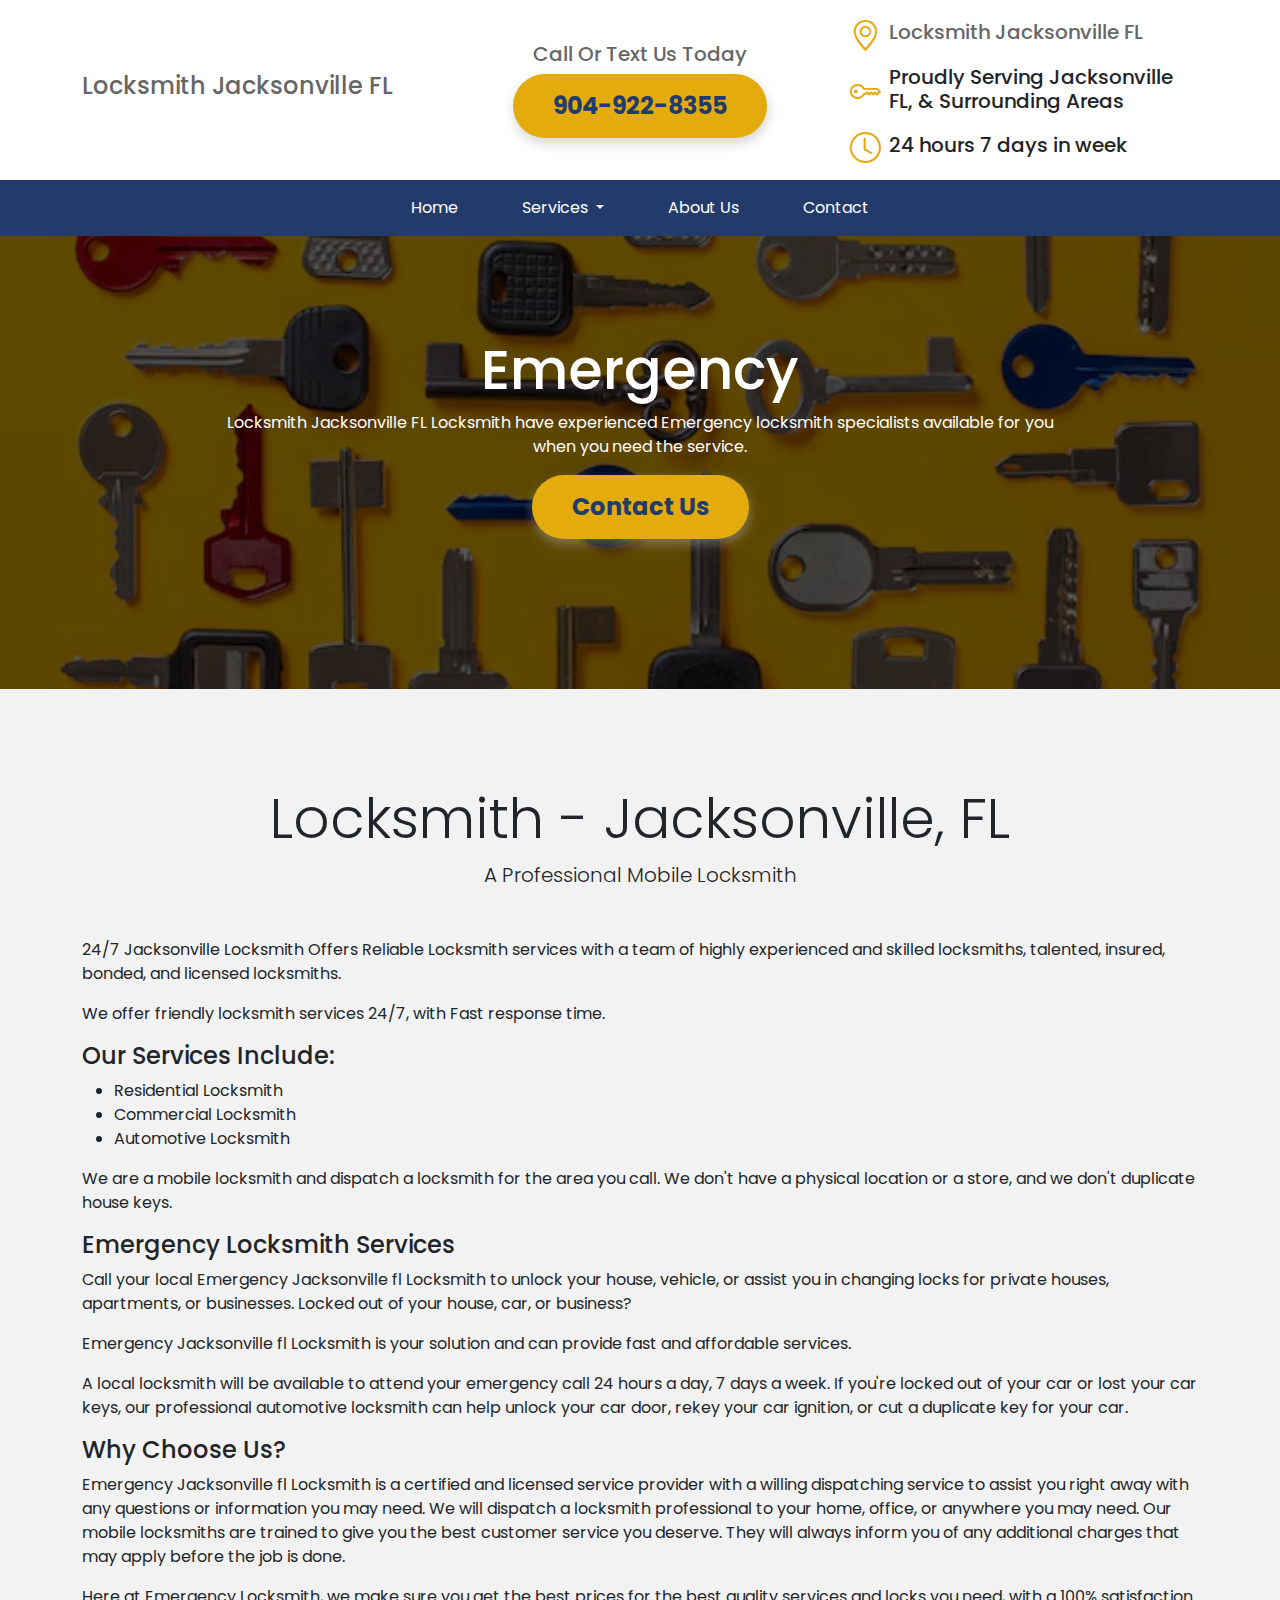
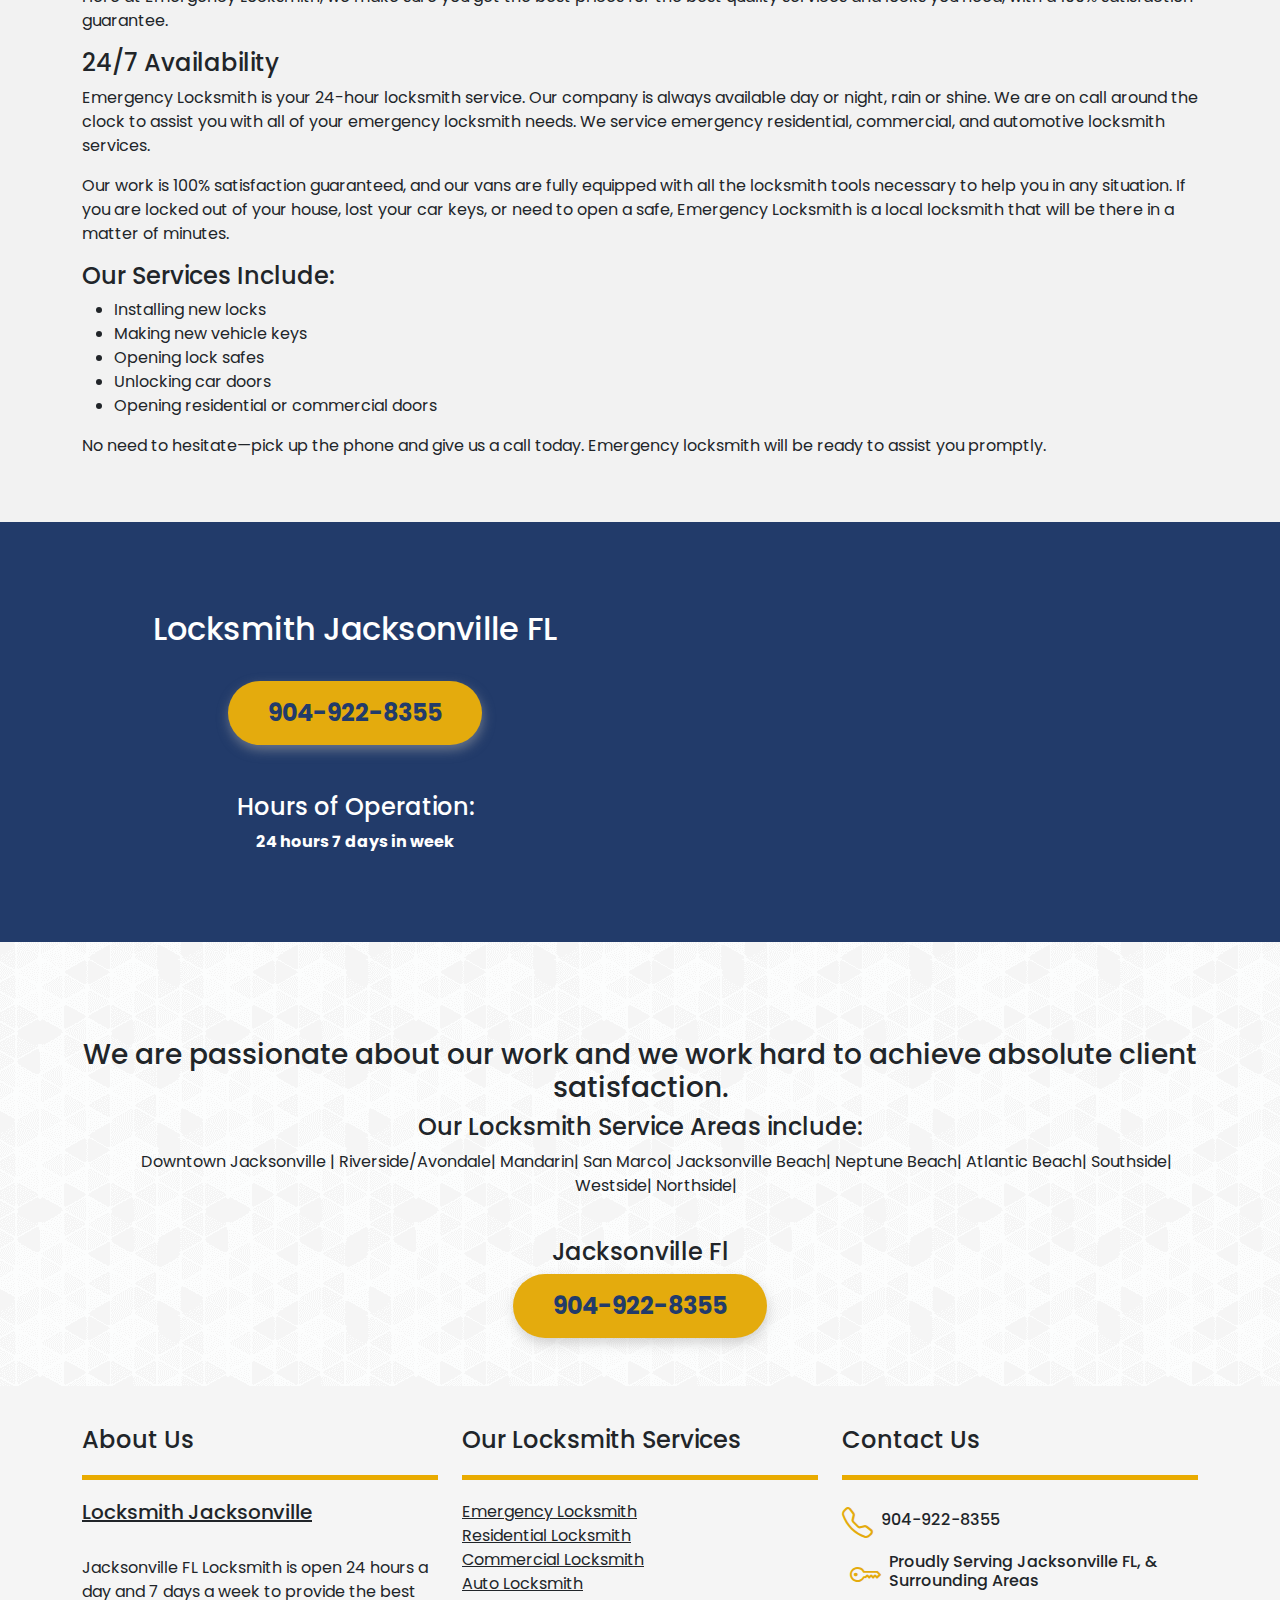
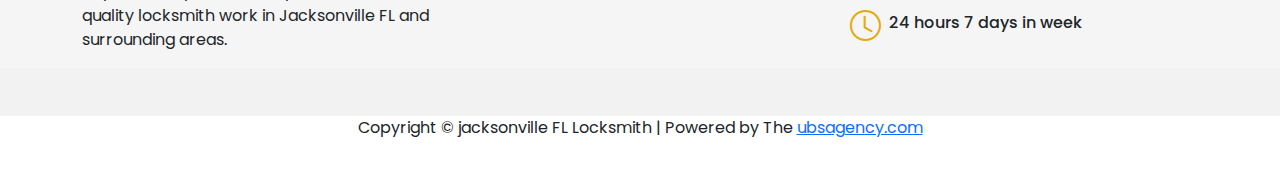
<file: emergency.html>
<!doctype html>
<html lang="en">

<head>
    <meta charset="utf-8">
    <meta name="viewport" content="width=device-width, initial-scale=1">
    <title></title>
    <link href="https://cdn.jsdelivr.net/npm/bootstrap@5.3.3/dist/css/bootstrap.min.css" rel="stylesheet"
        integrity="sha384-QWTKZyjpPEjISv5WaRU9OFeRpok6YctnYmDr5pNlyT2bRjXh0JMhjY6hW+ALEwIH" crossorigin="anonymous">
    <link rel="stylesheet" href="https://cdn.jsdelivr.net/npm/bootstrap-icons@1.11.3/font/bootstrap-icons.min.css">
    <link rel="stylesheet" href="style.css">
</head>

<body>
    <div class="container-fluid">
        <div class="container py-2 ">
            <div class="row topbar">
                <div class="col-lg-4 col-md-3 col-sm-6" >
                    <h4><a href="index.html" class="logo-link">  Locksmith Jacksonville FL</a></h4>
                  </div>
                <div class="col-lg-4 col-md-5 col-sm-6">
                    <div class="clm-top ">
                        <h5 class="grey-text mb-mt-3">
                            Call Or Text Us Today</h5>
                        <div class="btn  yellowshadebtn"><a href="tel:904-922-8355">904-922-8355</a></div>

                    </div>
                </div>
                <div class="col-lg-4 col-md-4  col-sm-6 hideonmbl">
                    <div class="clm-top-right">
                        <div class="flex-with-icon grey-text"><i class="bi bi-geo-alt mx-2"></i><h5>Locksmith Jacksonville FL</h5></div>
                        <div class="flex-with-icon"><i class="bi bi-key mx-2"></i><h5> Proudly Serving Jacksonville FL,  & Surrounding Areas </h5></div>

                        <div class="flex-with-icon"><i class="bi bi-clock mx-2"></i><h5>
                            24 hours 7 days in week</h5> </div>
                    </div>
                </div>
            </div>
        </div>
    </div>
    <div class="container-fluid bg-navbar">

        <div class="container center-nav">
            <nav class="navbar navbar-expand-lg ">

                <button class="navbar-toggler" type="button" data-bs-toggle="collapse" data-bs-target="#navbarNav" aria-controls="navbarNav" aria-expanded="false" aria-label="Toggle navigation">
                    <i class="bi bi-list  "></i>
                  </button>
                 
            
                <div class="collapse navbar-collapse" id="navbarNav">
                    <ul class="navbar-nav ml-auto">
                        <li class="nav-item active">
                            <a class="nav-link text-white mx-4" href="index.html">Home </a>
                        </li>
                        <li class="nav-item dropdown">
                            <a class="nav-link text-white mx-4 dropdown-toggle" href="#" id="navbarDropdown" role="button" data-bs-toggle="dropdown" aria-expanded="false">
                             Services
                            </a>
                            <ul class="dropdown-menu" aria-labelledby="navbarDropdown">
                             

                              
            <a href="emergency.html" class="text-blue dropdown-item">Emergency Locksmith</a><br>
            <a href="residential.html" class="text-blue dropdown-item"> Residential Locksmith</a><br>
            <a href="commericial.html" class="text-blue dropdown-item"> Commercial Locksmith</a><br>
            <a href="auto.html" class="text-blue dropdown-item">  Auto Locksmith</a>
                            </ul>
                          </li>
                        <li class="nav-item">
                            <a class="nav-link text-white mx-4" href="aboutus.html">About Us</a>
                        </li>
                        <li class="nav-item">
                            <a class="nav-link text-white mx-4 " href="contact.html">Contact</a>
                        </li>
                    </ul>
                </div>
            </nav>
        </div>
    </div>

    <div class="container-fluid bg-hero-img ">
        <div class="container center-text-hero">

            <h1 class="text-white title-hero">Emergency
                </h1> <p class="text-white"> Locksmith Jacksonville FL Locksmith have experienced Emergency locksmith specialists available for you when you need the service.
                </p>
            <div class="btn  yellowshadebtn"><a href="contact.html">Contact Us</a></div>
        </div>

    </div>
<div class="container-fuid grey-bg py-5 ">
 <!-- Hero Section -->
  <br>
  <br>
 <div class="hero text-center">
    <div class="container">
        <h1 class="display-4"> Locksmith - Jacksonville, FL</h1>
        <p class="lead">A Professional Mobile Locksmith</p>
    </div>
</div>


   <!-- Hero Section -->



   <div class="container mt-5">
    <div class="row">
        <div class="col-md-12">
         
            <p>24/7 Jacksonville Locksmith Offers Reliable Locksmith services with a team of highly experienced and skilled locksmiths, talented, insured, bonded, and licensed locksmiths.</p>
            <p>We offer friendly locksmith services 24/7, with Fast response time.</p>

            <h4>Our Services Include:</h4>
            <ul>
                <li>Residential Locksmith</li>
                <li>Commercial Locksmith</li>
                <li>Automotive Locksmith</li>
            </ul>

            <p>We are a mobile locksmith and dispatch a locksmith for the area you call. We don't have a physical location or a store, and we don't duplicate house keys.</p>

            <h4>Emergency Locksmith Services</h4>
            <p>Call your local Emergency Jacksonville fl Locksmith to unlock your house, vehicle, or assist you in changing locks for private houses, apartments, or businesses. Locked out of your house, car, or business?</p>
            <p>Emergency Jacksonville fl Locksmith is your solution and can provide fast and affordable services.</p>

            <p>A local locksmith will be available to attend your emergency call 24 hours a day, 7 days a week. If you're locked out of your car or lost your car keys, our professional automotive locksmith can help unlock your car door, rekey your car ignition, or cut a duplicate key for your car.</p>

            <h4>Why Choose Us?</h4>
            <p>Emergency Jacksonville fl Locksmith is a certified and licensed service provider with a willing dispatching service to assist you right away with any questions or information you may need. We will dispatch a locksmith professional to your home, office, or anywhere you may need. Our mobile locksmiths are trained to give you the best customer service you deserve. They will always inform you of any additional charges that may apply before the job is done.</p>

            <p>Here at Emergency Locksmith, we make sure you get the best prices for the best quality services and locks you need, with a 100% satisfaction guarantee.</p>

            <h4>24/7 Availability</h4>
            <p>Emergency Locksmith is your 24-hour locksmith service. Our company is always available day or night, rain or shine. We are on call around the clock to assist you with all of your emergency locksmith needs. We service emergency residential, commercial, and automotive locksmith services.</p>

            <p>Our work is 100% satisfaction guaranteed, and our vans are fully equipped with all the locksmith tools necessary to help you in any situation. If you are locked out of your house, lost your car keys, or need to open a safe, Emergency Locksmith is a local locksmith that will be there in a matter of minutes.</p>

            <h4>Our Services Include:</h4>
            <ul>
                <li>Installing new locks</li>
                <li>Making new vehicle keys</li>
                <li>Opening lock safes</li>
                <li>Unlocking car doors</li>
                <li>Opening residential or commercial doors</li>
            </ul>
            
            <p>No need to hesitate—pick up the phone and give us a call today. Emergency locksmith will be ready to assist you promptly.</p>
        </div>
    </div>
</div>

<br>
<br>


<div class="container-fluid blue-bg      py-5">
    <div class="container">
    <div class="row">
     
            <div class="col-lg-6">
                <div class="flex-clm">
                    <h2 class="text-white">Locksmith Jacksonville FL
</h2><br>

                    <div class="btn  yellowshadebtn"><a href="tel:904-922-8355">904-922-8355</a></div>

          <br>
          <br>
                  
         
                    <h4 class="text-white">Hours of Operation:</h4>
                    <p class="text-white"><b>24 hours 7 days in week</b>
                    
                    </p><br>

                </div>
            </div>
     

            <div class="col-lg-6 py-2">



<iframe
src="https://www.google.com/maps/embed?pb=!1m18!1m12!1m3!1d367849.55766621203!2d-81.68310690000001!3d30.34499!2m3!1f0!2f0!3f0!3m2!1i1024!2i768!4f13.1!3m3!1m2!1s0x88e5b716f1ceafeb%3A0xc4cd7d3896fcc7e2!2sJacksonville%2C%20FL%2C%20USA!5e1!3m2!1sen!2s!4v1730752755691!5m2!1sen!2s"
width="95%" height="300px" allowfullscreen="" loading="lazy"
referrerpolicy="no-referrer-when-downgrade"></iframe>


         
        </div>
    </div>
</div>


</div>  
<div class="container-fluid shade-bg text-center py-5">
<div class="container">
<h3 class="pt-5">We are passionate about our work and we work hard to achieve absolute client satisfaction.</h3>
</div> <h4>Our Locksmith Service Areas include:</h4>   
<div class="container">


    <ul class="">
        Downtown Jacksonville  <span class="text-blue">|</span>
        Riverside/Avondale<span class="text-blue">|</span>
        Mandarin<span class="text-blue">|</span>
        San Marco<span class="text-blue">|</span>
        Jacksonville Beach<span class="text-blue">|</span>
        Neptune Beach<span class="text-blue">|</span>
        Atlantic Beach<span class="text-blue">|</span>
        Southside<span class="text-blue">|</span>
        Westside<span class="text-blue">|</span>
        Northside<span class="text-blue">|</span>
    </ul>

</div>

<br>
<h4 class="text-blue">Jacksonville Fl</h4>
<div class="btn  yellowshadebtn"><a href="tel:904-922-8355">904-922-8355</a></div>
</div>



</main>


<footer class="mt">
<div class="container">
<div class="row">
    <div class="col-lg-4 col-md-6"><h4>About Us</h4>
    
   
        <div class="yellowline"> </div>
        <h5> <a href="index.html" class="text-dark">Locksmith Jacksonville</a></h5>
    <br>
  
    <p class="text-grey">Jacksonville FL Locksmith is open 24 hours a day and 7 days a week to provide the best quality locksmith work in Jacksonville FL and surrounding areas.</p>
    
    </div>
    <div class="col-lg-4  col-md-6"><h4> Our Locksmith Services</h4>
  
        <div class="yellowline"> </div>
  
        <a href="emergency.html" class="text-dark">Emergency Locksmith</a><br>
    <a href="residential.html" class="text-dark my-3"> Residential Locksmith</a><br>
    <a href="commericial.html" class="text-dark"> Commercial Locksmith</a><br>
    <a href="auto.html" class="text-dark">  Auto Locksmith</a>
      
        
        </div>

        <div class="col-lg-4  col-md-6"><h4>Contact Us</h4>
            <div class="yellowline"> </div>
            <div class="clm-top-right">
                <div class="flex-with-icon grey-text"><i class="bi bi-telephone"></i><h6 href="tel:904-922-8355 mx-2"> <a href="tel:904-922-8355 " class="linkfootter  text-dark">&nbsp; 904-922-8355</a></h6></div></div>
                <div class="flex-with-icon"><i class="bi bi-key mx-2"></i><h6> Proudly Serving Jacksonville FL,  & Surrounding Areas </h6></div>

                <div class="flex-with-icon"><i class="bi bi-clock mx-2"></i><h6>
                    24 hours 7 days in week</h6> </div>
            </div>

            
            </div>
</div>
</div>
<div class="container  text-center"><p>Copyright © jacksonville FL Locksmith | Powered by The <a href="ubsagency.com"> ubsagency.com</a>  </p></div>
<br>
</footer>
<script src="https://cdn.jsdelivr.net/npm/@popperjs/core@2.11.8/dist/umd/popper.min.js"
    integrity="sha384-I7E8VVD/ismYTF4hNIPjVp/Zjvgyol6VFvRkX/vR+Vc4jQkC+hVqc2pM8ODewa9r"
    crossorigin="anonymous"></script>
<script src="https://cdn.jsdelivr.net/npm/bootstrap@5.3.3/dist/js/bootstrap.min.js"
    integrity="sha384-0pUGZvbkm6XF6gxjEnlmuGrJXVbNuzT9qBBavbLwCsOGabYfZo0T0to5eqruptLy"
    crossorigin="anonymous"></script>

</body>

</html>
</file>
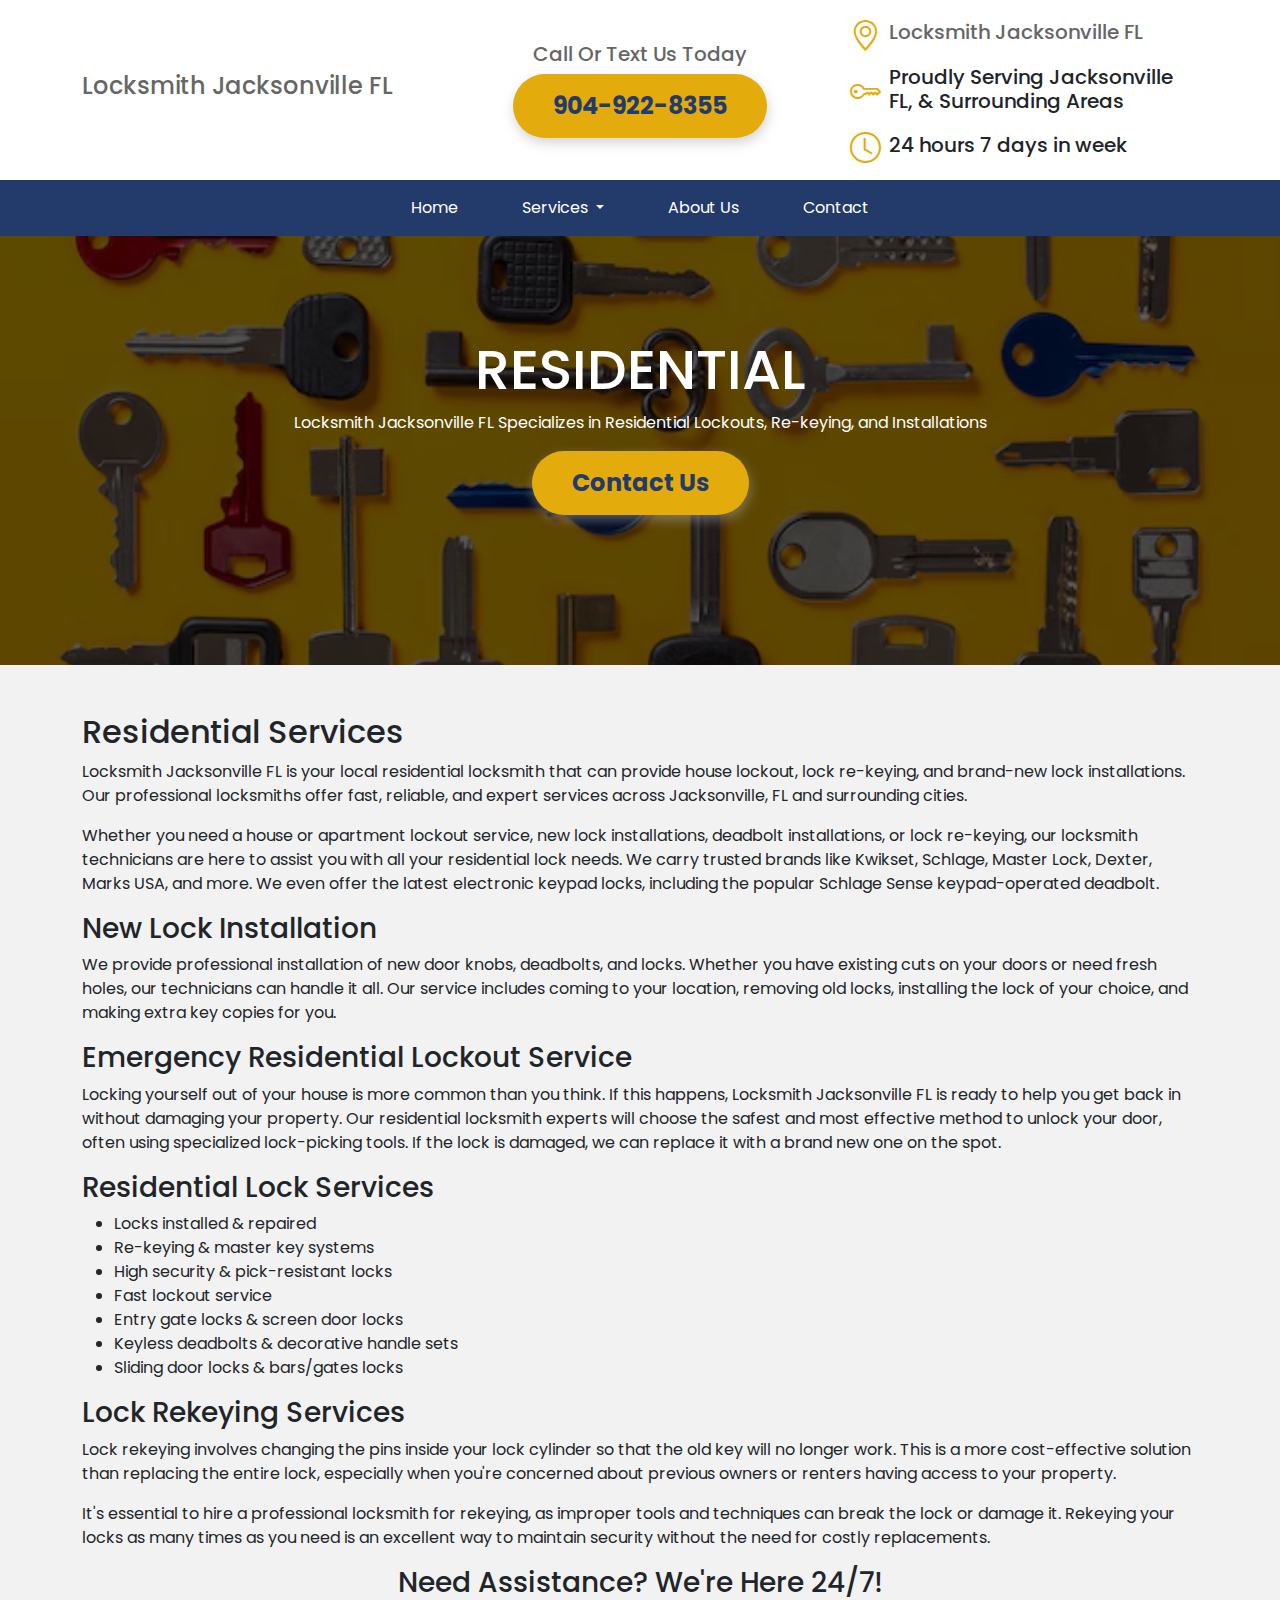
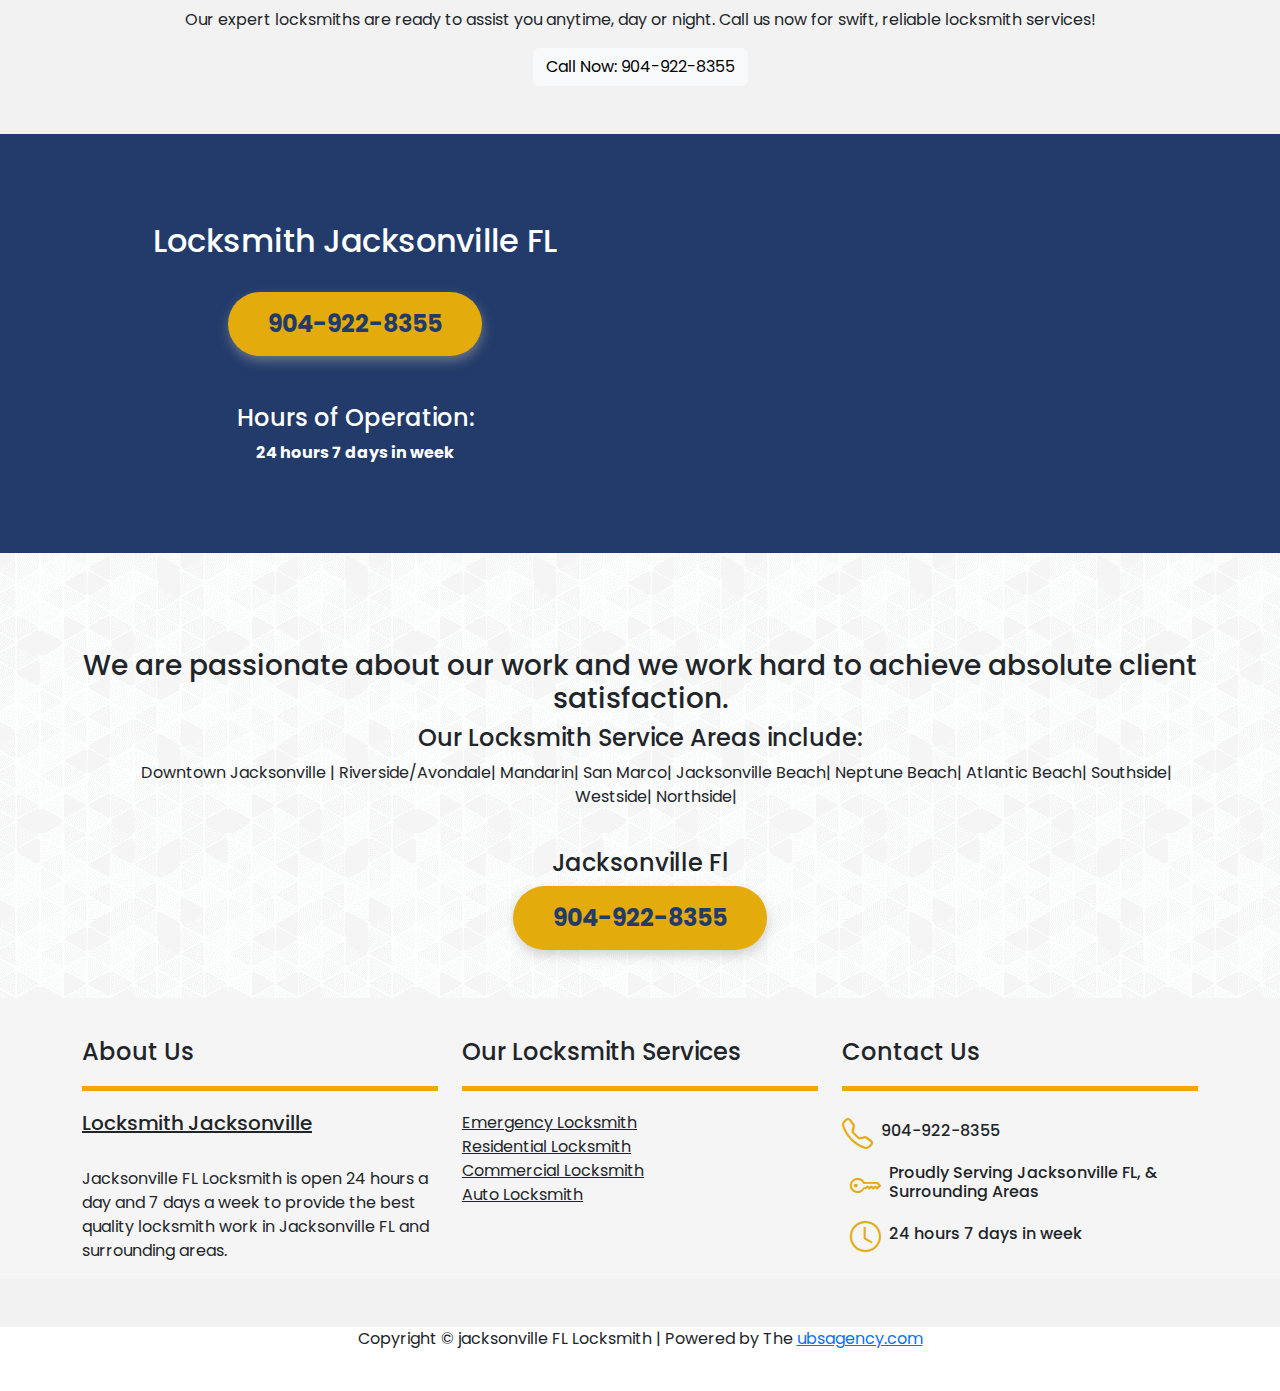
<file: residential.html>
<!doctype html>
<html lang="en">

<head>
    <meta charset="utf-8">
    <meta name="viewport" content="width=device-width, initial-scale=1">
    <title></title>
    <link href="https://cdn.jsdelivr.net/npm/bootstrap@5.3.3/dist/css/bootstrap.min.css" rel="stylesheet"
        integrity="sha384-QWTKZyjpPEjISv5WaRU9OFeRpok6YctnYmDr5pNlyT2bRjXh0JMhjY6hW+ALEwIH" crossorigin="anonymous">
    <link rel="stylesheet" href="https://cdn.jsdelivr.net/npm/bootstrap-icons@1.11.3/font/bootstrap-icons.min.css">
    <link rel="stylesheet" href="style.css">
</head>

<body>
    <div class="container-fluid">
        <div class="container py-2 ">
            <div class="row topbar">
                <div class="col-lg-4 col-md-3 col-sm-6" >
                    <h4><a href="index.html" class="logo-link">  Locksmith Jacksonville FL</a></h4>
                  </div>
                <div class="col-lg-4 col-md-5 col-sm-6">
                    <div class="clm-top ">
                        <h5 class="grey-text mb-mt-3">
                            Call Or Text Us Today</h5>
                        <div class="btn  yellowshadebtn"><a href="tel:904-922-8355">904-922-8355</a></div>

                    </div>
                </div>
                <div class="col-lg-4 col-md-4  col-sm-6 hideonmbl">
                    <div class="clm-top-right">
                        <div class="flex-with-icon grey-text"><i class="bi bi-geo-alt mx-2"></i><h5>Locksmith Jacksonville FL</h5></div>
                        <div class="flex-with-icon"><i class="bi bi-key mx-2"></i><h5> Proudly Serving Jacksonville FL,  & Surrounding Areas </h5></div>

                        <div class="flex-with-icon"><i class="bi bi-clock mx-2"></i><h5>
                            24 hours 7 days in week</h5> </div>
                    </div>
                </div>
            </div>
        </div>
    </div>
    <div class="container-fluid bg-navbar">

        <div class="container center-nav">
            <nav class="navbar navbar-expand-lg ">

                <button class="navbar-toggler" type="button" data-bs-toggle="collapse" data-bs-target="#navbarNav" aria-controls="navbarNav" aria-expanded="false" aria-label="Toggle navigation">
                    <i class="bi bi-list  "></i>
                  </button>
                 
            
                <div class="collapse navbar-collapse" id="navbarNav">
                    <ul class="navbar-nav ml-auto">
                        <li class="nav-item active">
                            <a class="nav-link text-white mx-4" href="index.html">Home </a>
                        </li>
                        <li class="nav-item dropdown">
                            <a class="nav-link text-white mx-4 dropdown-toggle" href="#" id="navbarDropdown" role="button" data-bs-toggle="dropdown" aria-expanded="false">
                             Services
                            </a>
                            <ul class="dropdown-menu" aria-labelledby="navbarDropdown">
                             

                              
            <a href="emergency.html" class="text-blue dropdown-item">Emergency Locksmith</a><br>
            <a href="residential.html" class="text-blue dropdown-item"> Residential Locksmith</a><br>
            <a href="commericial.html" class="text-blue dropdown-item"> Commercial Locksmith</a><br>
            <a href="auto.html" class="text-blue dropdown-item">  Auto Locksmith</a>
                            </ul>
                          </li>
                        <li class="nav-item">
                            <a class="nav-link text-white mx-4" href="aboutus.html">About Us</a>
                        </li>
                        <li class="nav-item">
                            <a class="nav-link text-white mx-4 " href="contact.html">Contact</a>
                        </li>
                    </ul>
                </div>
            </nav>
        </div>
    </div>

    <div class="container-fluid bg-hero-img ">
        <div class="container center-text-hero">

            <h1 class="text-white title-hero">RESIDENTIAL
           
                </h1> <p class="text-white">      Locksmith Jacksonville FL Specializes in Residential Lockouts, Re-keying, and Installations </p>
            <div class="btn  yellowshadebtn"><a href="contact.html">Contact Us</a></div>
        </div>

    </div>
<div class="container-fuid grey-bg py-5 ">
 
  


<!-- Main Content Section -->
<div class="container">

    <!-- Residential Locksmith Services -->
    <div class="row service-item">
        <div class="col-md-12">
            <h2 class="service-title">Residential Services</h2>
            <p>
                Locksmith Jacksonville FL is your local residential locksmith that can provide house lockout, lock re-keying, and brand-new lock installations. Our professional locksmiths offer fast, reliable, and expert services across Jacksonville, FL and surrounding cities.
            </p>
            <p>
                Whether you need a house or apartment lockout service, new lock installations, deadbolt installations, or lock re-keying, our locksmith technicians are here to assist you with all your residential lock needs. We carry trusted brands like Kwikset, Schlage, Master Lock, Dexter, Marks USA, and more. We even offer the latest electronic keypad locks, including the popular Schlage Sense keypad-operated deadbolt.
            </p>
        </div>
    </div>

    <!-- New Lock Installation -->
    <div class="row service-item">
        <div class="col-md-12">
            <h3 class="service-title">New Lock Installation</h3>
            <p>
                We provide professional installation of new door knobs, deadbolts, and locks. Whether you have existing cuts on your doors or need fresh holes, our technicians can handle it all. Our service includes coming to your location, removing old locks, installing the lock of your choice, and making extra key copies for you.
            </p>
        </div>
    </div>

    <!-- Emergency Residential Lockout -->
    <div class="row service-item">
        <div class="col-md-12">
            <h3 class="service-title">Emergency Residential Lockout Service</h3>
            <p>
                Locking yourself out of your house is more common than you think. If this happens, Locksmith Jacksonville FL is ready to help you get back in without damaging your property. Our residential locksmith experts will choose the safest and most effective method to unlock your door, often using specialized lock-picking tools. If the lock is damaged, we can replace it with a brand new one on the spot.
            </p>
        </div>
    </div>

    <!-- Residential Lock Services -->
    <div class="row service-item">
        <div class="col-md-12">
            <h3 class="service-title">Residential Lock Services</h3>
            <ul>
                <li>Locks installed & repaired</li>
                <li>Re-keying & master key systems</li>
                <li>High security & pick-resistant locks</li>
                <li>Fast lockout service</li>
                <li>Entry gate locks & screen door locks</li>
                <li>Keyless deadbolts & decorative handle sets</li>
                <li>Sliding door locks & bars/gates locks</li>
            </ul>
        </div>
    </div>

    <!-- Lock Rekeying Services -->
    <div class="row service-item">
        <div class="col-md-12">
            <h3 class="service-title">Lock Rekeying Services</h3>
            <p>
                Lock rekeying involves changing the pins inside your lock cylinder so that the old key will no longer work. This is a more cost-effective solution than replacing the entire lock, especially when you're concerned about previous owners or renters having access to your property.
            </p>
            <p>
                It's essential to hire a professional locksmith for rekeying, as improper tools and techniques can break the lock or damage it. Rekeying your locks as many times as you need is an excellent way to maintain security without the need for costly replacements.
            </p>
        </div>
    </div>

    <!-- Call to Action -->
    <div class="cta text-center">
        <h3>Need Assistance? We're Here 24/7!</h3>
        <p>Our expert locksmiths are ready to assist you anytime, day or night. Call us now for swift, reliable locksmith services!</p>
        <a href="tel:9049228355" class="btn btn-light">Call Now: 904-922-8355</a>
    </div>

</div>
<br>
<br>



<div class="container-fluid blue-bg      py-5">
    <div class="container">
    <div class="row">
     
            <div class="col-lg-6">
                <div class="flex-clm">
                    <h2 class="text-white">Locksmith Jacksonville FL
</h2><br>

                    <div class="btn  yellowshadebtn"><a href="tel:904-922-8355">904-922-8355</a></div>

          <br>
          <br>
                  
         
                    <h4 class="text-white">Hours of Operation:</h4>
                    <p class="text-white"><b>24 hours 7 days in week</b>
                    
                    </p><br>

                </div>
            </div>
     

            <div class="col-lg-6 py-2">



<iframe
src="https://www.google.com/maps/embed?pb=!1m18!1m12!1m3!1d367849.55766621203!2d-81.68310690000001!3d30.34499!2m3!1f0!2f0!3f0!3m2!1i1024!2i768!4f13.1!3m3!1m2!1s0x88e5b716f1ceafeb%3A0xc4cd7d3896fcc7e2!2sJacksonville%2C%20FL%2C%20USA!5e1!3m2!1sen!2s!4v1730752755691!5m2!1sen!2s"
width="95%" height="300px" allowfullscreen="" loading="lazy"
referrerpolicy="no-referrer-when-downgrade"></iframe>


         
        </div>
    </div>
</div>


</div>  
<div class="container-fluid shade-bg text-center py-5">
<div class="container">
<h3 class="pt-5">We are passionate about our work and we work hard to achieve absolute client satisfaction.</h3>
</div> <h4>Our Locksmith Service Areas include:</h4>   
<div class="container">


    <ul class="">
        Downtown Jacksonville  <span class="text-blue">|</span>
        Riverside/Avondale<span class="text-blue">|</span>
        Mandarin<span class="text-blue">|</span>
        San Marco<span class="text-blue">|</span>
        Jacksonville Beach<span class="text-blue">|</span>
        Neptune Beach<span class="text-blue">|</span>
        Atlantic Beach<span class="text-blue">|</span>
        Southside<span class="text-blue">|</span>
        Westside<span class="text-blue">|</span>
        Northside<span class="text-blue">|</span>
    </ul>

</div>

<br>
<h4 class="text-blue">Jacksonville Fl</h4>
<div class="btn  yellowshadebtn"><a href="tel:904-922-8355">904-922-8355</a></div>
</div>



</main>


<footer class="mt">
<div class="container">
<div class="row">
    <div class="col-lg-4 col-md-6"><h4>About Us</h4>
    
   
        <div class="yellowline"> </div>
        <h5> <a href="index.html" class="text-dark">Locksmith Jacksonville</a></h5>
    <br>
  
    <p class="text-grey">Jacksonville FL Locksmith is open 24 hours a day and 7 days a week to provide the best quality locksmith work in Jacksonville FL and surrounding areas.</p>
    
    </div>
    <div class="col-lg-4  col-md-6"><h4> Our Locksmith Services</h4>
  
        <div class="yellowline"> </div>
  
        <a href="emergency.html" class="text-dark">Emergency Locksmith</a><br>
    <a href="residential.html" class="text-dark my-3"> Residential Locksmith</a><br>
    <a href="commericial.html" class="text-dark"> Commercial Locksmith</a><br>
    <a href="auto.html" class="text-dark">  Auto Locksmith</a>
      
        
        </div>

        <div class="col-lg-4  col-md-6"><h4>Contact Us</h4>
            <div class="yellowline"> </div>
            <div class="clm-top-right">
                <div class="flex-with-icon grey-text"><i class="bi bi-telephone"></i><h6 href="tel:904-922-8355 mx-2"> <a href="tel:904-922-8355 " class="linkfootter  text-dark">&nbsp; 904-922-8355</a></h6></div></div>
                <div class="flex-with-icon"><i class="bi bi-key mx-2"></i><h6> Proudly Serving Jacksonville FL,  & Surrounding Areas </h6></div>

                <div class="flex-with-icon"><i class="bi bi-clock mx-2"></i><h6>
                    24 hours 7 days in week</h6> </div>
            </div>

            
            </div>
</div>
</div>
<div class="container  text-center"><p>Copyright © jacksonville FL Locksmith | Powered by The <a href="ubsagency.com"> ubsagency.com</a>  </p></div>
<br>
</footer>

<script src="https://cdn.jsdelivr.net/npm/@popperjs/core@2.11.8/dist/umd/popper.min.js"
    integrity="sha384-I7E8VVD/ismYTF4hNIPjVp/Zjvgyol6VFvRkX/vR+Vc4jQkC+hVqc2pM8ODewa9r"
    crossorigin="anonymous"></script>
<script src="https://cdn.jsdelivr.net/npm/bootstrap@5.3.3/dist/js/bootstrap.min.js"
    integrity="sha384-0pUGZvbkm6XF6gxjEnlmuGrJXVbNuzT9qBBavbLwCsOGabYfZo0T0to5eqruptLy"
    crossorigin="anonymous"></script>

</body>

</html>
</file>
<file: style.css>
@import url('https://fonts.googleapis.com/css2?family=Poppins:ital,wght@0,100;0,200;0,300;0,400;0,500;0,600;0,700;0,800;0,900;1,100;1,200;1,300;1,400;1,500;1,600;1,700;1,800;1,900&display=swap');
.linkfootter{
    text-decoration: none;
    list-style-type: none;

}




.logo-link{
    color: #666666;
    text-decoration: none;
}
body{
    font-family: "Poppins", serif;
}
.poppins-thin {
  font-family: "Poppins", serif;

  font-style: normal;
}
.navbar-toggler-icon{
color: transparent;
background-color: transparent;
}
.bi-list{
    color: white;
}
.menu-big{
    font-size:2rem;
}
.clm-top {
    justify-content: center;
    text-align: center;
}
.topbar{
    align-items: center;
    justify-content: center;
}

.yellowshadebtn{
    background-color: #E4AB0D;
    padding: 14px 40px;
    border-radius: 50px;
    border: 0;
    
    font-size: 1rem;
    text-decoration: none;
    list-style-type: none;
    box-shadow: #ababab82 1px 5px 12px 0px;
}
.yellowshadebtn:hover{
    background-color: #ABABAB;
 
}

.yellowshadebtn a{
    color: #223B6A;
    font-size: 1.5rem;
    font-weight: 700;
    text-decoration: none;
    list-style-type: none;
}
.grey-text{
    color: #666666;
}
.flex-with-icon{
    margin-top: 5px;
    font-weight: 600;
    font-size: 12px;
    display: flex;
    align-items: center;

}.flex-with-icon i{
 font-size: 31px;
 color: #E4AB0D;
}

.bg-navbar{
    background-color: #223B6A;



}
.center-nav{
    display: flex;
    align-items: center;
    justify-content: center;
}

.bg-hero-img{
    display: flex;
    align-items: center;
    justify-content: center;
    background: url(img/bg.avif)no-repeat center center/cover;
    padding: 100px 200px;
    background-color: #000000a2;
    background-blend-mode: darken;
}
.center-text-hero{
    align-items: center;
    flex-direction: column;
    justify-content: center;
    display: flex;
    text-align: center;
    padding-bottom: 50px;
    
}
.center-text-hero h1{
}
.title-hero{
    text-shadow: #000000 2px 2px 2xp 2PX;
font-size: 3.5rem;
}


.blue-text{
color: #223B6A;

}


.big-blue-font{
    font-size: 3.5rem;
}
.big-blue-font::before{
border: 2px solid #E9AB00;
border-bottom: 2px solid green;
position: absolute;
width: 100px;
height: 10px;
z-index: 999;
}



.grey-bg{
    background: #F2F2F2;
}


.card{
    display: flex;
    flex-direction: column;
    align-items: center;
    justify-content: center;
    text-align: center;
    letter-spacing: px;
 
    line-height: 30px;
    background:  #F2F2F2;
border: 0;
}
.shadow-img{
    box-shadow: #00000024 1px 12px 20px 8px;
}



.hero-section {
    background-color: #f8f9fa;
    padding: 50px 0;
}
.hero-section h1 {
    font-size: 2.5rem;
    font-weight: bold;
    color: #343a40;
}
.content-section {
    padding: 40px 0;
}
.content-section ul {
    list-style-type: none;
    padding: 0;
}
.content-section ul li {
    padding: 10px;
    border-bottom: 1px solid #ddd;
}
.content-section ul li:last-child {
    border-bottom: none;
}
.call-to-action {

    color: #fff;
    padding: 20px 0;
    text-align: center;
}
.call-to-action h3 {
    font-size: 1.5rem;
}




/* blue-container */
.flex-clm{
    margin-top: 40px;
    display: flex;
    flex-direction: column;
    align-items: center;
    justify-content: center;
    text-align: center;
}
.blue-bg 



{
    background: #223B6A;
}



.shade-bg{
    background: url(img/bgshade.png)repeat   ;
}
footer{
    padding-top: 40px;
    background-color: #F5F5F5;
}

.yellowline{
  
    border-bottom: #E9AB00 5px solid; 
    margin: 20px 0;

}


@media only screen and (max-width: 1000px) {
   
    .bg-hero-img {
        display: flex;
        align-items: center;
        justify-content: center;
        background: url(img/bg.webp) no-repeat center center / cover;
        padding: 30px 30px; 
        background-color: #000000a2;
        background-blend-mode: darken;
    }

    .title-hero {
        text-shadow: #000000 2px 2px 2xp 2PX;
        font-size: 1.5rem;
    }

.yellowshadebtn a{
    font-size: 1rem;
}



.big-blue-font {
    font-size: 1.5rem;
}




}
@media only screen and (max-width: 700px) {
    .topbar {
     
      display: flex;
     flex-direction: column;
     align-items: center;
    justify-content: center ;
    padding: 20px 0px;
    }
  




.yellowshadebtn a{
    font-size: 1rem;
    margin: 10px 0;
}


.hideonmbl{
    display: none;
    }





}
</file>
